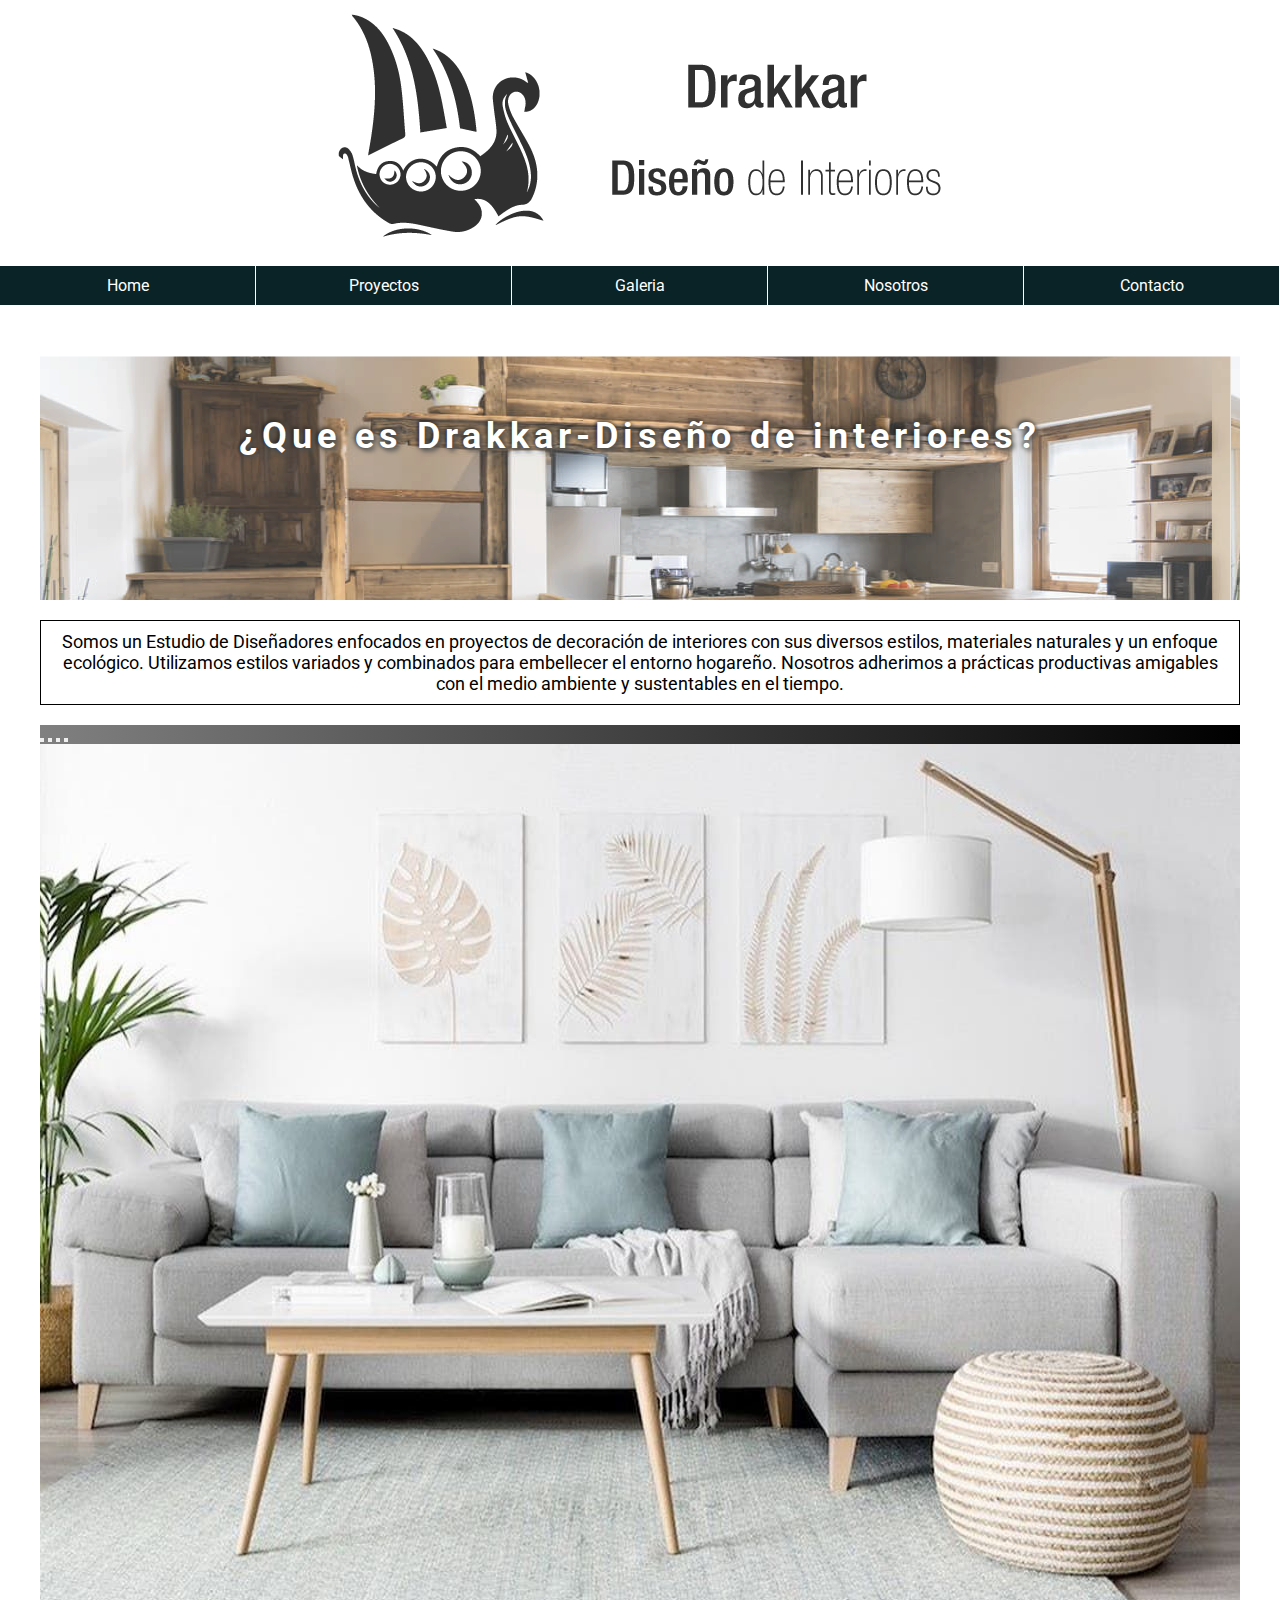
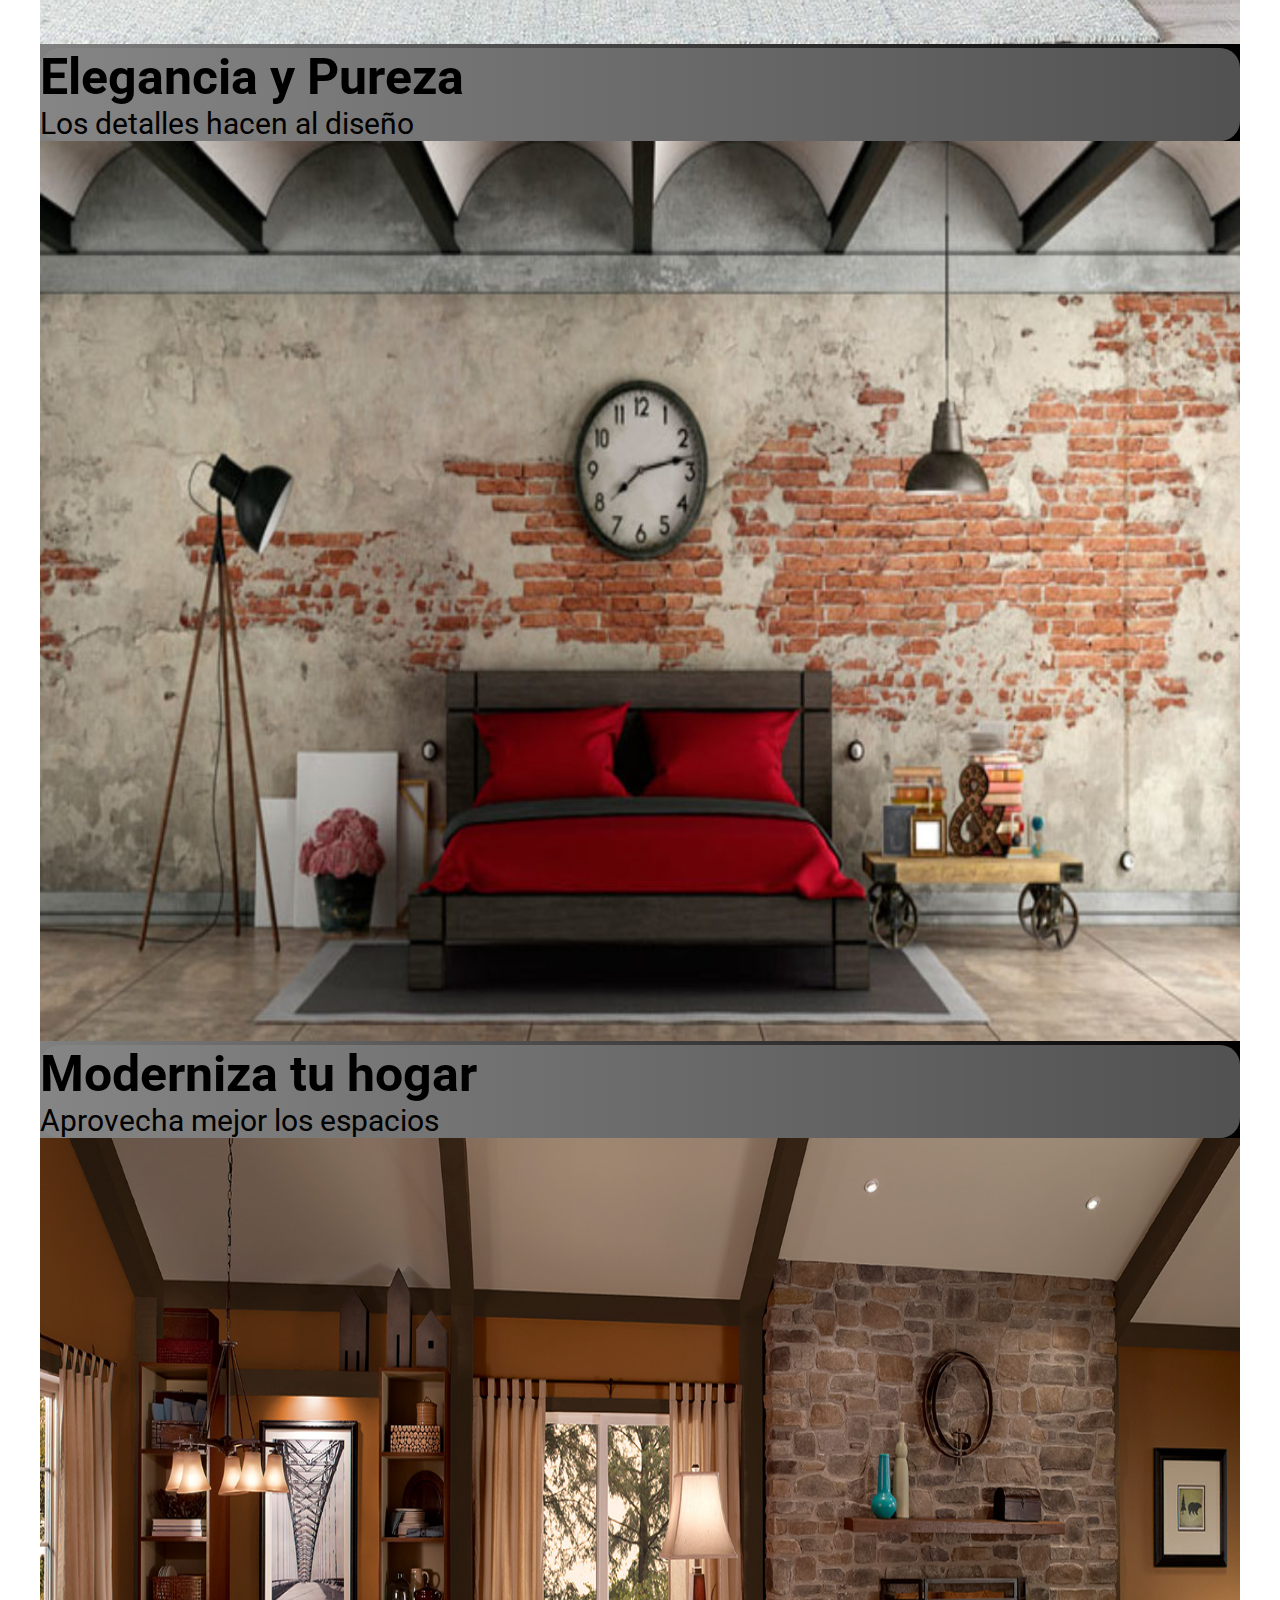
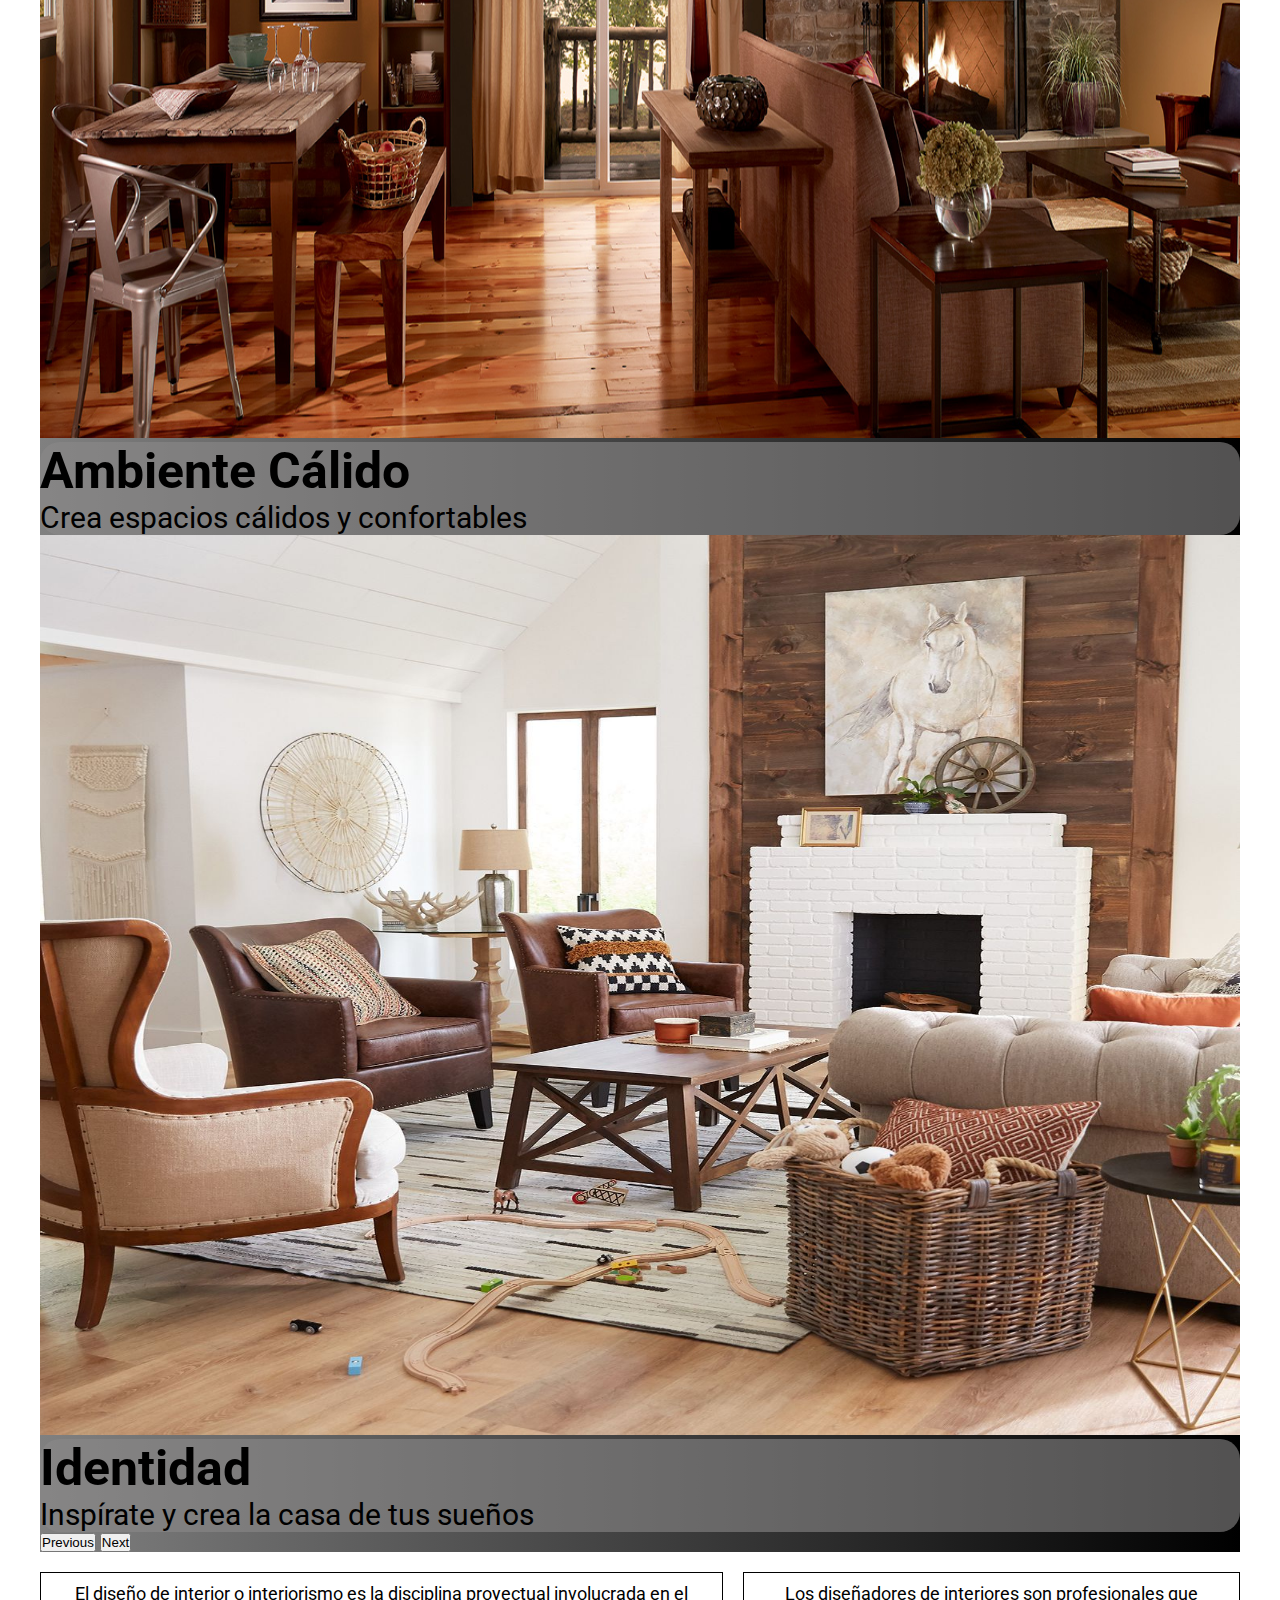
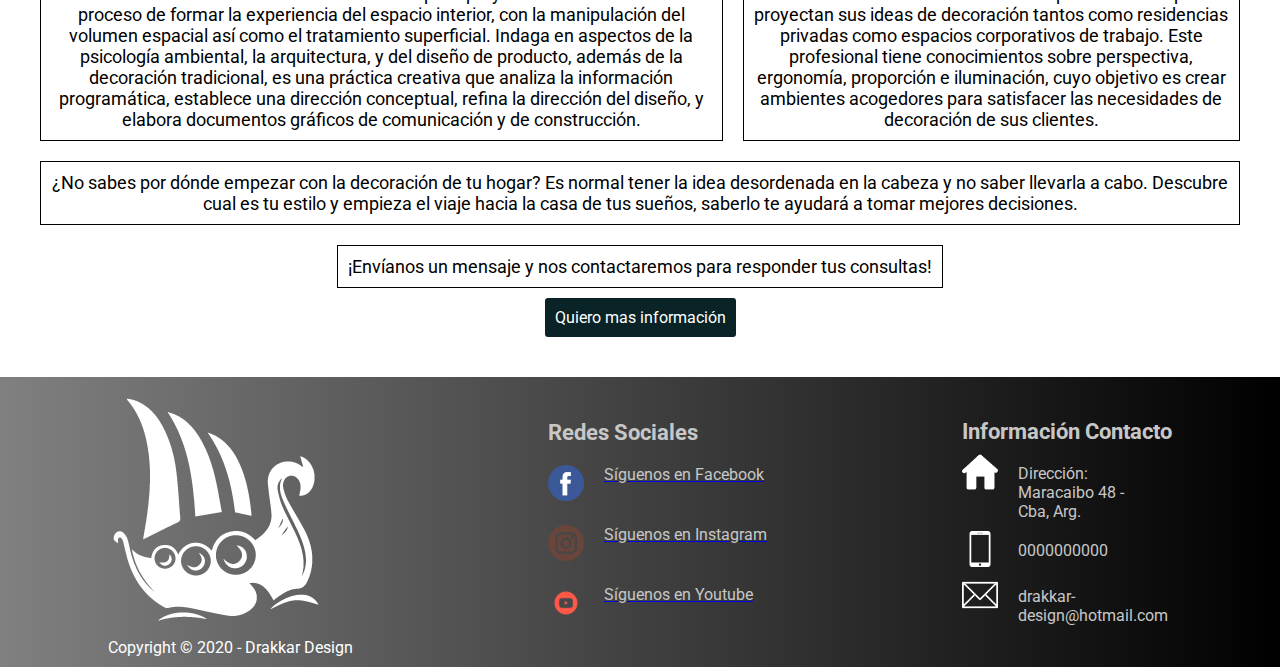
<file: index.html>
<!DOCTYPE html>

<html lang="es">

<head>
    
    <meta charset="UTF-8">
    <meta http-equiv="X-UA-Compatible" content="IE=edge">
    <meta name="viewport" content="width=device-width, initial-scale=1.0">
    <meta name="description" content="El diseño interior es el arte y la ciencia de mejorar el interior de un espacio para lograr un ambiente más saludable y estéticamente más agradable para las personas que utilizan el espacio. Vamos a hablar de estilos y tendencias en el diseño de interiores y experimentar una nueva dimensión de libertad creativa.">
    <meta name="keywords" content="Diseño de Interiores,Estilos,Moderno,Crea,Espacios,Detalles,Inspiracion,Diseño,Proyecto,Hogar">    
    <!-- Tipografia -->
    <link rel="preconnect" href="https://fonts.gstatic.com">
    <link href="https://fonts.googleapis.com/css2?family=Roboto:wght@300&display=swap" rel="stylesheet">
    <!-- Animaciones -->
    <link rel="stylesheet" href="https://cdnjs.cloudflare.com/ajax/libs/animate.css/4.1.1/animate.min.css">
    <!-- Bootstrap -->
    <link href="https://cdn.jsdelivr.net/npm/bootstrap@5.0.0-beta3/dist/css/bootstrap.min.css" rel="stylesheet" integrity="sha384-eOJMYsd53ii+scO/bJGFsiCZc+5NDVN2yr8+0RDqr0Ql0h+rP48ckxlpbzKgwra6" crossorigin="anonymous">
    <!-- Mis estilos CSS -->
    <link rel="stylesheet" href="css/estilos.css">
    
    <title>Drakkar-Diseño de Interiores</title>

</head>

<body>

    <!-- Seccion Header ------------------------------------------------->
    
    <div class="container__all">

        <header class="header">
            <div class="logo animate__animated animate__fadeInLeft">
                <a href="index.html"><img src="../img/logo.png" alt="Imagen-Logo"></a>
            </div>
        </header>

        <div class="navItems">
            <nav id="hamnav">
                <label for="hamburger">&#9776;</label> <!-- Icono de hamburguesa -->
                <input type="checkbox" id="hamburger"/>
                
                <div id="hamitems">
                    <a href="index.html">Home</a>
                    <a href="pages/proyectos.html">Proyectos</a>
                    <a href="pages/galeria.html">Galeria</a>
                    <a href="pages/nosotros.html">Nosotros</a>
                    <a href="pages/contacto.html">Contacto</a>
                </div>
            </nav>
        </div>
    
    <!-- Seccion Container ------------------------------------------------->
    
    <div class="mainContainer">
        <div class="banner">
            <h1 class="mainTitle">¿Que es Drakkar-Diseño de interiores?</h1>
        </div>
        <div>
            <p class="txt animate__animated animate__fadeInUpBig">Somos un Estudio de Diseñadores enfocados en proyectos de decoración de interiores con sus diversos estilos, materiales naturales y un enfoque ecológico. Utilizamos estilos variados y combinados para embellecer el entorno hogareño. Nosotros adherimos a prácticas productivas amigables con el medio ambiente y sustentables en el tiempo.</p>
        </div>
                
        <article>  <!-- Carrousel de imagenes -->

            <div class="carrousell"> 
                <div id="carouselExampleIndicators" class="carousel slide" data-bs-ride="carousel">
                    <div class="carousel-indicators">
                        <button type="button" data-bs-target="#carouselExampleIndicators" data-bs-slide-to="0" class="active" aria-current="true" aria-label="Slide 1"></button>
                        <button type="button" data-bs-target="#carouselExampleIndicators" data-bs-slide-to="1" aria-label="Slide 2"></button>
                        <button type="button" data-bs-target="#carouselExampleIndicators" data-bs-slide-to="2" aria-label="Slide 3"></button>
                        <button type="button" data-bs-target="#carouselExampleIndicators" data-bs-slide-to="3" aria-label="Slide 3"></button>
                    </div>
                    <div class="carousel-inner">
                        <div class="carousel-item active carouselImg">
                            <img src="../img/nord1.jpg" class="d-block w-100" alt="Imagen Carrousel">
                            <div class="carousel-caption d-none d-md-block carouselCss">
                                <h3>Elegancia y Pureza</h3>
                                <p>Los detalles hacen al diseño</p>
                            </div>
                        </div>
                        <div class="carousel-item carouselImg">
                            <img src="../img/ind2.jpg" class="d-block w-100" alt="Imagen Carrousel">
                            <div class="carousel-caption d-none d-md-block carouselCss">
                                <h3>Moderniza tu hogar</h3>
                                <p>Aprovecha mejor los espacios</p>
                            </div>
                        </div>
                        <div class="carousel-item carouselImg">
                        <img src="../img/rus1.jpg" class="d-block w-100" alt="Imagen Carrousel">
                            <div class="carousel-caption d-none d-md-block carouselCss">
                                <h3>Ambiente Cálido</h3>
                                <p>Crea espacios cálidos y confortables</p>
                            </div>
                        </div>
                        <div class="carousel-item carouselImg">
                        <img src="../img/farm2.jpg" class="d-block w-100" alt="Imagen Carrousel">
                            <div class="carousel-caption d-none d-md-block carouselCss">
                                <h3>Identidad</h3>
                                <p>Inspírate y crea la casa de tus sueños</p>
                            </div>
                        </div>
                    </div>
                    <button class="carousel-control-prev" type="button" data-bs-target="#carouselExampleIndicators" data-bs-slide="prev">
                        <span class="carousel-control-prev-icon" aria-hidden="true"></span>
                        <span class="visually-hidden">Previous</span>
                    </button>
                    <button class="carousel-control-next" type="button" data-bs-target="#carouselExampleIndicators" data-bs-slide="next">
                        <span class="carousel-control-next-icon" aria-hidden="true"></span>
                        <span class="visually-hidden">Next</span>
                    </button>
                </div>
            </div>
            
        </article>
    <div>
        <div class="introContainer">
            <div class="intro">
                <p class="txt">El diseño de interior o interiorismo es la disciplina proyectual involucrada en el proceso de formar la experiencia del espacio interior, con la manipulación del volumen espacial así como el tratamiento superficial. Indaga en aspectos de la psicología ambiental, la arquitectura, y del diseño de producto, además de la decoración tradicional, es una práctica creativa que analiza la información programática, establece una dirección conceptual, refina la dirección del diseño, y elabora documentos gráficos de comunicación y de construcción.</p>
            </div>
            <div class="intro"></div>
                <p class="txt">Los diseñadores de interiores son profesionales que proyectan sus ideas de decoración tantos como residencias privadas como espacios corporativos de trabajo. Este profesional tiene conocimientos sobre perspectiva, ergonomía, proporción e iluminación, cuyo objetivo es crear ambientes acogedores para satisfacer las necesidades de decoración de sus clientes.</p>
            </div>
        </div>
        <div class="btnInfo">
            <p class="txt animate__animated animate__fadeInUpBig">¿No sabes por dónde empezar con la decoración de tu hogar? Es normal tener la idea desordenada en la cabeza y no saber llevarla a cabo. Descubre cual es tu estilo y empieza el viaje hacia la casa de tus sueños, saberlo te ayudará a tomar mejores decisiones.</p>
            <p class="txt animate__animated animate__fadeInUpBig">¡Envíanos un mensaje y nos contactaremos para responder tus consultas!</p>
            <a href="pages/contacto.html" class="btn btnColor" animate__animated animate__fadeInUpBig>Quiero mas información</a>
        </div> 
    </div>
    
    </div>

    <!-- Seccion Footer ------------------------------------------------->
    
    <footer class="footer">
        <div class="footerContainer">
            <div class="column1">
                <a href="index.html"><img src="../img/logo2.png" alt="Imagen-Logo"></a>
                <p>Copyright © 2020 - Drakkar Design</p>
            </div>

            <div class="column2">
                <h1>Redes Sociales</h1>
                <div class="icons">
                    <a target="_blank" href="https://www.facebook.com/Drakkar-Design-111969823913902"><img src="../img/facebook.png"></a>
                    <a target="_blank" href="https://www.facebook.com/Drakkar-Design-111969823913902"><label>Síguenos en Facebook</label></a>
                </div>
                
                <div class="icons">
                    <a target="_blank" href="https://www.instagram.com/thehomewoodwork/"><img src="../img/instagram.png"></a>
                    <a target="_blank" href="https://www.instagram.com/thehomewoodwork/"><label>Síguenos en Instagram</label></a>
                </div>
                <div class="icons">
                    <a target="_blank" href="https://www.youtube.com/channel/UC20qHzhbXQ3yxD2C1oc83Ew"><img src="../img/youtube.png"></a>
                    <a target="_blank" href="https://www.youtube.com/channel/UC20qHzhbXQ3yxD2C1oc83Ew"><label>Síguenos en Youtube</label></a>
                </div>
            </div>

            <div class="column3">
                <h1>Información Contacto</h1>
                <div class="row2">
                    <img src="../img/house.png">
                    <label>Dirección: Maracaibo 48 - Cba, Arg.</label>
                </div>

                <div class="row2">
                    <img src="../img/smartphone.png">
                    <label>0000000000</label>
                </div>

                <div class="row2">
                    <img src="../img/contact.png">
                    <label>drakkar-design@hotmail.com</label>
                </div>
            </div>
        </div>

    </footer>
</div>

<script src="https://cdn.jsdelivr.net/npm/bootstrap@5.0.0-beta3/dist/js/bootstrap.bundle.min.js" integrity="sha384-JEW9xMcG8R+pH31jmWH6WWP0WintQrMb4s7ZOdauHnUtxwoG2vI5DkLtS3qm9Ekf" crossorigin="anonymous"></script> 

</body>

</html>
</file>
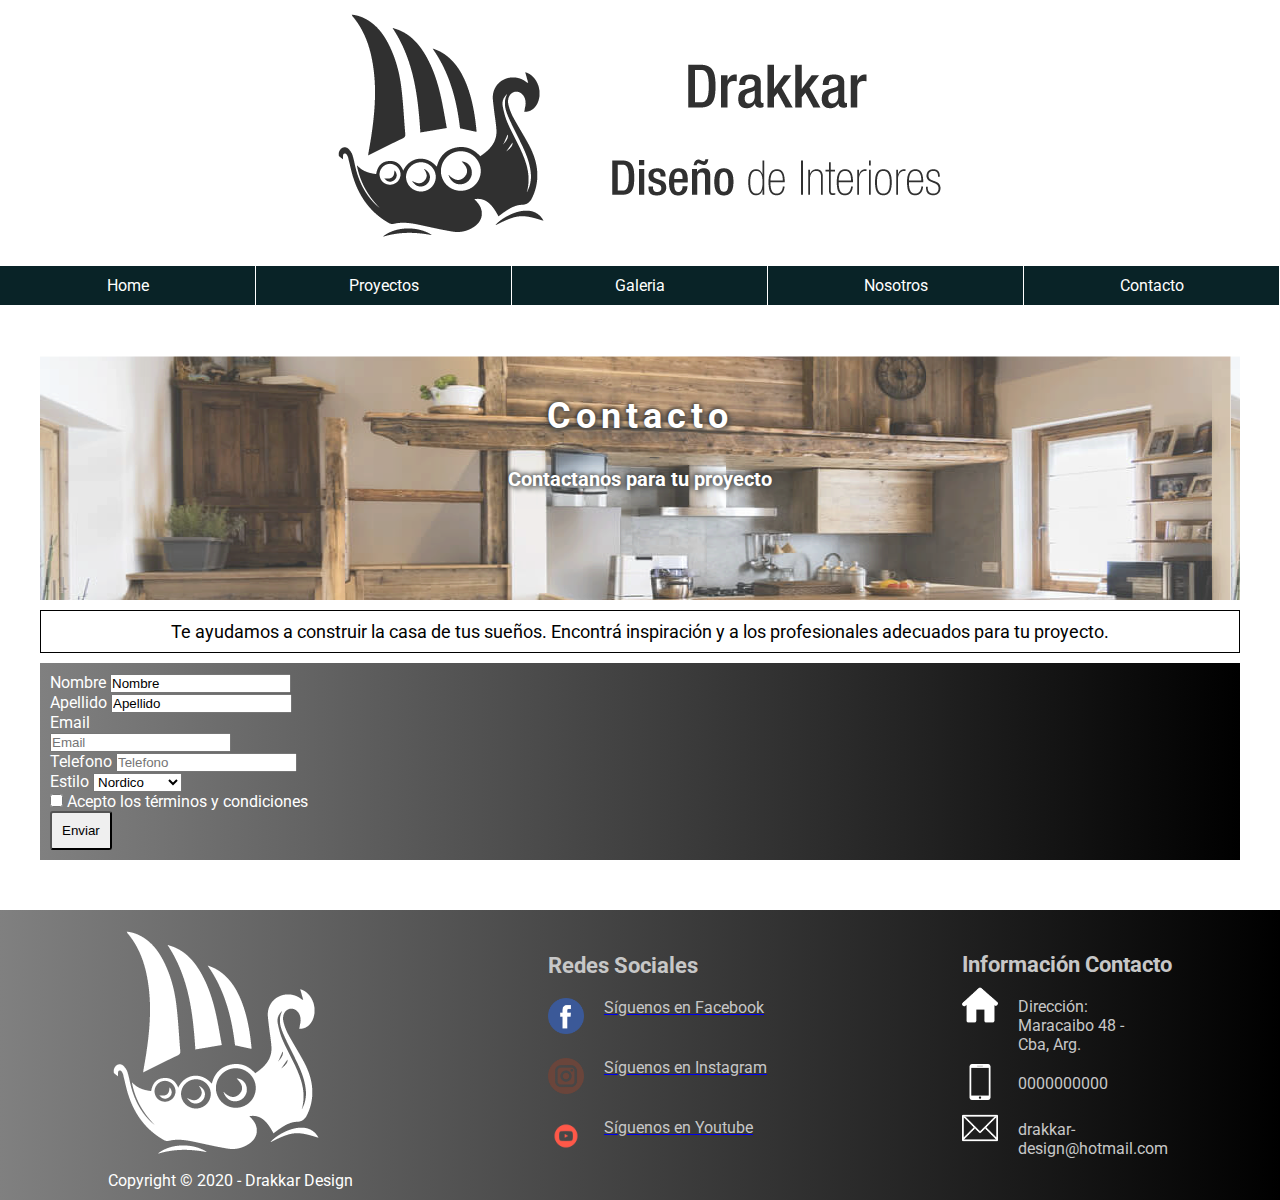
<file: pages/contacto.html>
<!DOCTYPE html>

<html lang="es">

<head>
    
    <meta charset="UTF-8">
    <meta http-equiv="X-UA-Compatible" content="IE=edge">
    <meta name="viewport" content="width=device-width, initial-scale=1.0">
    <meta name="description" content="El diseño interior es el arte y la ciencia de mejorar el interior de un espacio para lograr un ambiente más saludable y estéticamente más agradable para las personas que utilizan el espacio. Vamos a hablar de estilos y tendencias en el diseño de interiores y experimentar una nueva dimensión de libertad creativa.">
    <meta name="keywords" content="Diseño de Interiores,Estilos,Moderno,Crea,Espacios,Detalles,Inspiracion,Diseño,Proyecto,Hogar">
    <!-- Tipografia -->
    <link rel="preconnect" href="https://fonts.gstatic.com">
    <link href="https://fonts.googleapis.com/css2?family=Roboto:wght@300&display=swap" rel="stylesheet">
    <!-- Animaciones -->
    <link rel="stylesheet" href="https://cdnjs.cloudflare.com/ajax/libs/animate.css/4.1.1/animate.min.css">
    <!-- Bootstrap -->
    <link href="https://cdn.jsdelivr.net/npm/bootstrap@5.0.0-beta3/dist/css/bootstrap.min.css" rel="stylesheet" integrity="sha384-eOJMYsd53ii+scO/bJGFsiCZc+5NDVN2yr8+0RDqr0Ql0h+rP48ckxlpbzKgwra6" crossorigin="anonymous">
    <!-- Mis estilos CSS -->
    <link rel="stylesheet" href="../css/estilos.css">
    
    <title>Drakkar-Diseño de Interiores</title>

</head>

<body>

    <!-- Seccion Header ------------------------------------------------->
    
    <div class="container__all">

        <header class="header">

            <div class="logo animate__animated animate__fadeInLeft">
                <a href="index.html"><img src="../img/logo.png" alt="Imagen-Logo"></a>
            </div>

        </header>
        
        <div class="navItems">
                <nav id="hamnav">
                    <label for="hamburger">&#9776;</label>
                    <input type="checkbox" id="hamburger"/>
                    
                    <div id="hamitems">
                        <a href="../index.html">Home</a>
                        <a href="proyectos.html">Proyectos</a>
                        <a href="galeria.html">Galeria</a>
                        <a href="nosotros.html">Nosotros</a>
                        <a href="contacto.html">Contacto</a>
                    </div>
                </nav>
            </div>
        <!-- Seccion Container ------------------------------------------------->

    <div class="mainContainer">
        <section>

            <div class="banner">
                <h1 class="mainTitle2">Contacto</h1>
                <h3 class="txtTitle">Contactanos para tu proyecto</h3>
            </div>

            <div>
                <p class="txt animate__animated animate__fadeInUpBig"> Te ayudamos a construir la casa de tus sueños.
                Encontrá inspiración y a los profesionales adecuados para tu proyecto.</p>
            </div>

            <section class="formContainer">
                <article> 
                    <form>
                        <div class="form-row">
                            <div class="col-md-12 mb-3">
                                <label for="validationServer01">Nombre</label>
                                <input type="text" class="form-control" id="validationServer01" placeholder="Nombre" value="Nombre" required>
                            </div>

                            <div class="col-md-12 mb-3">
                                <label for="validationServer02">Apellido</label>
                                <input type="text" class="form-control" id="validationServer02" placeholder="Apellido" value="Apellido" required>
                            </div>

                            <div class="col-md-12 mb-3">
                            <label for="validationServerUsername">Email</label>
                                <div class="input-group">
                                    <div class="input-group-prepend"></div>
                                        <input type="text" class="form-control" id="validationServerUsername" placeholder="Email" aria-describedby="inputGroupPrepend3" required>
                                    </div>
                                </div>
                            </div>
                            <div class="form-row">
                                <div class="col-md-12 mb-3">
                                    <label for="validationServer03">Telefono</label>
                                    <input type="text" class="form-control" id="validationServer03" placeholder="Telefono" required>
                                </div>
                            </div>
                        <div> 
                        <div class="col-md-12">
                            <label for="inputStyle" class="form-label">Estilo</label>
                            <select id="inputStyle" class="form-select">
                                <option value="Estilo Nordico">Nordico</option>
                                <option value="Estilo Industrial">Industrial</option>
                                <option value="Estilo Rustico">Rustico</option>
                                <option value="Estilo Navy">Navy</option>
                                <option value="Estilo Minimalista">Minimalista</option>
                            </select>
                        </div>
                            
                        </div>
                            <div class="form-group">
                                <div class="form-check">
                                    <input class="form-check-input" type="checkbox" value="" id="invalidCheck3" required>
                                    <label class="form-check-label" for="invalidCheck3">
                                    Acepto los términos y condiciones</label>
                                </div>
                            </div>
                            <button class="btn btn-dark" type="submit">Enviar</button>
                    </form>
                </article>
            </section>

        </section>
    </div>

    <!-- Seccion Footer ------------------------------------------------->
    
    <footer class="footer">
        
        <div class="footerContainer">
            <div class="column1">
                <a href="../index.html"><img src="../img/logo2.png" alt="Imagen-Logo"></a>
                <p>Copyright © 2020 - Drakkar Design</p>
            </div>

            <div class="column2">
                <h1>Redes Sociales</h1>
                    <div class="icons">
                        <a target="_blank" href="https://www.facebook.com/Drakkar-Design-111969823913902"><img src="../img/facebook.png"></a>
                        <a target="_blank" href="https://www.facebook.com/Drakkar-Design-111969823913902"><label>Síguenos en Facebook</label></a>
                    </div>
                    
                    <div class="icons">
                        <a target="_blank" href="https://www.instagram.com/thehomewoodwork/"><img src="../img/instagram.png"></a>
                        <a target="_blank" href="https://www.instagram.com/thehomewoodwork/"><label>Síguenos en Instagram</label></a>
                    </div>
                    <div class="icons">
                        <a target="_blank" href="https://www.youtube.com/channel/UC20qHzhbXQ3yxD2C1oc83Ew"><img src="../img/youtube.png"></a>
                        <a target="_blank" href="https://www.youtube.com/channel/UC20qHzhbXQ3yxD2C1oc83Ew"><label>Síguenos en Youtube</label></a>
                    </div>
            </div>

            <div class="column3">
                <h1>Información Contacto</h1>
                <div class="row2">
                    <img src="../img/house.png">
                    <label>Dirección: Maracaibo 48 - Cba, Arg.</label>
                </div>

                <div class="row2">
                    <img src="../img/smartphone.png">
                    <label>0000000000</label>
                </div>

                <div class="row2">
                    <img src="../img/contact.png">
                    <label>drakkar-design@hotmail.com</label>
                </div>
            </div>
        </div>

    </footer>
</div>

<script src="https://cdn.jsdelivr.net/npm/bootstrap@5.0.0-beta3/dist/js/bootstrap.bundle.min.js" integrity="sha384-JEW9xMcG8R+pH31jmWH6WWP0WintQrMb4s7ZOdauHnUtxwoG2vI5DkLtS3qm9Ekf" crossorigin="anonymous"></script> 

</body>

</html>
</file>
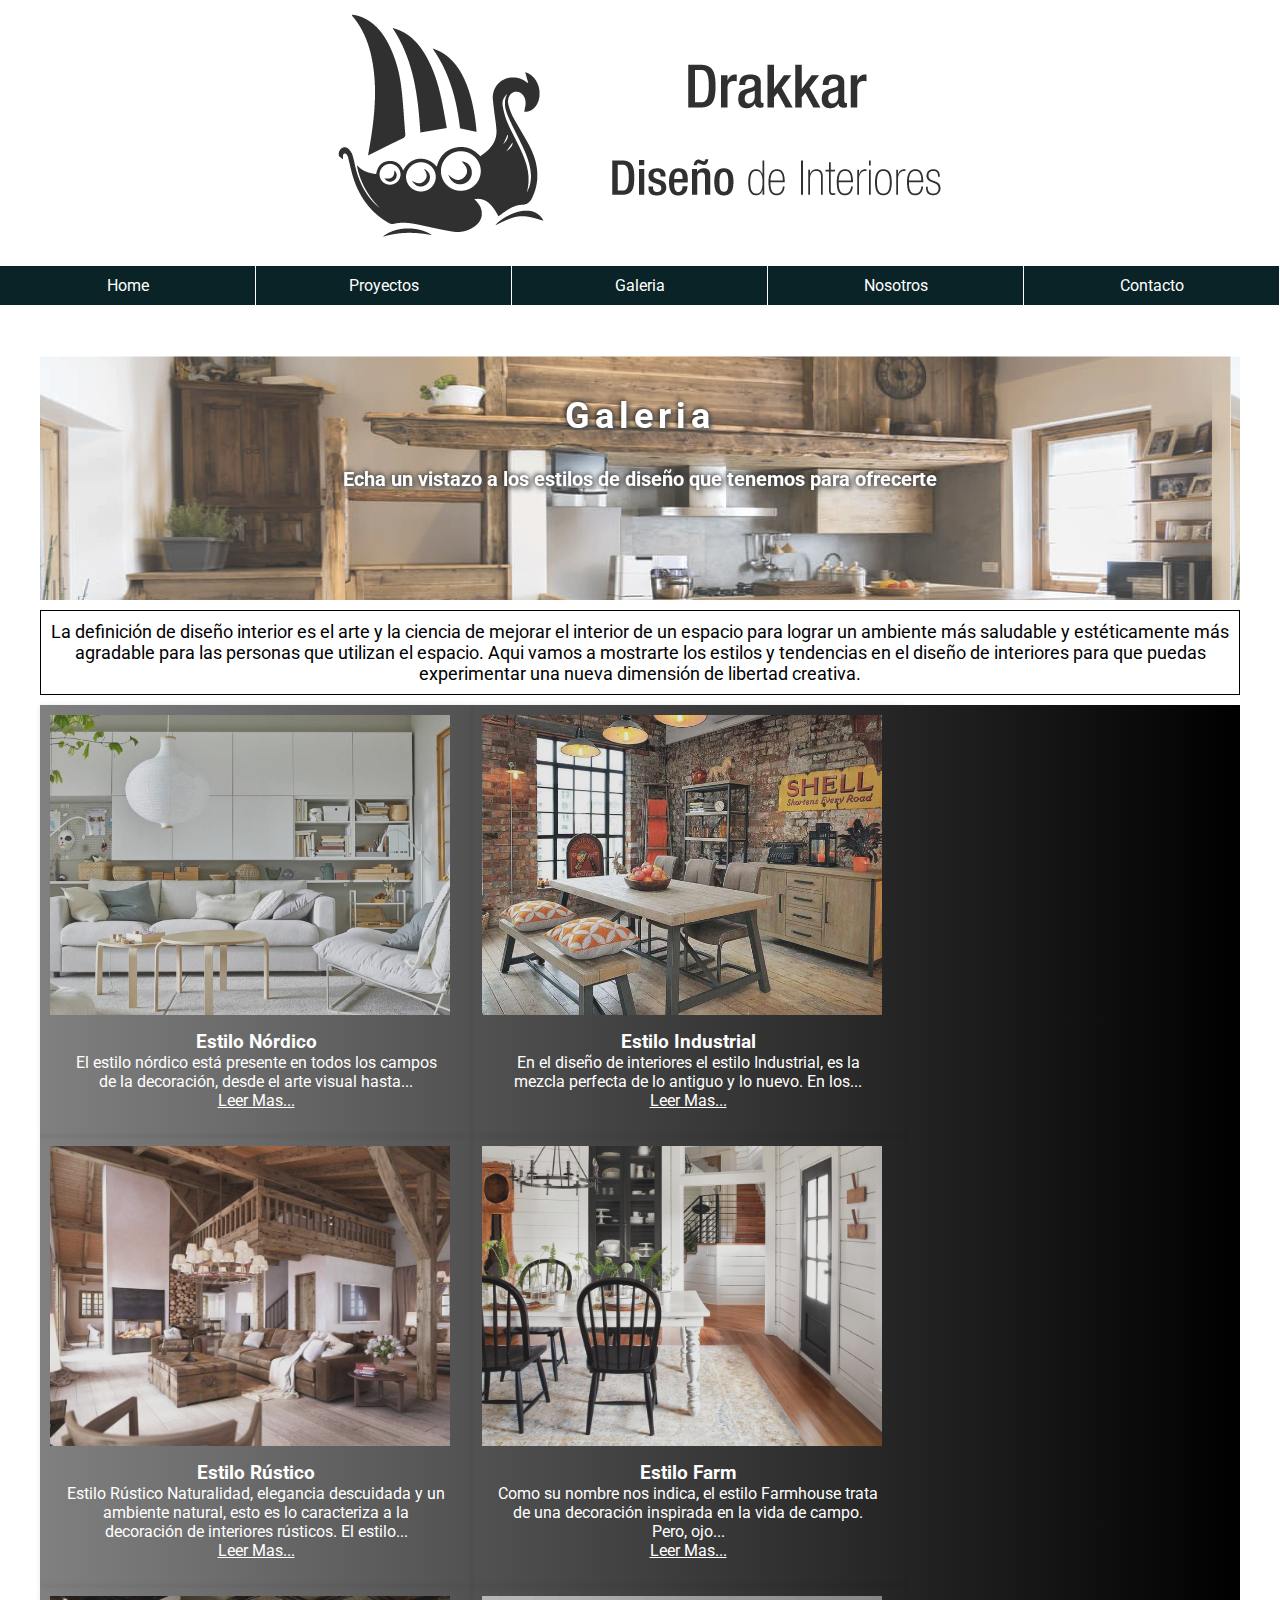
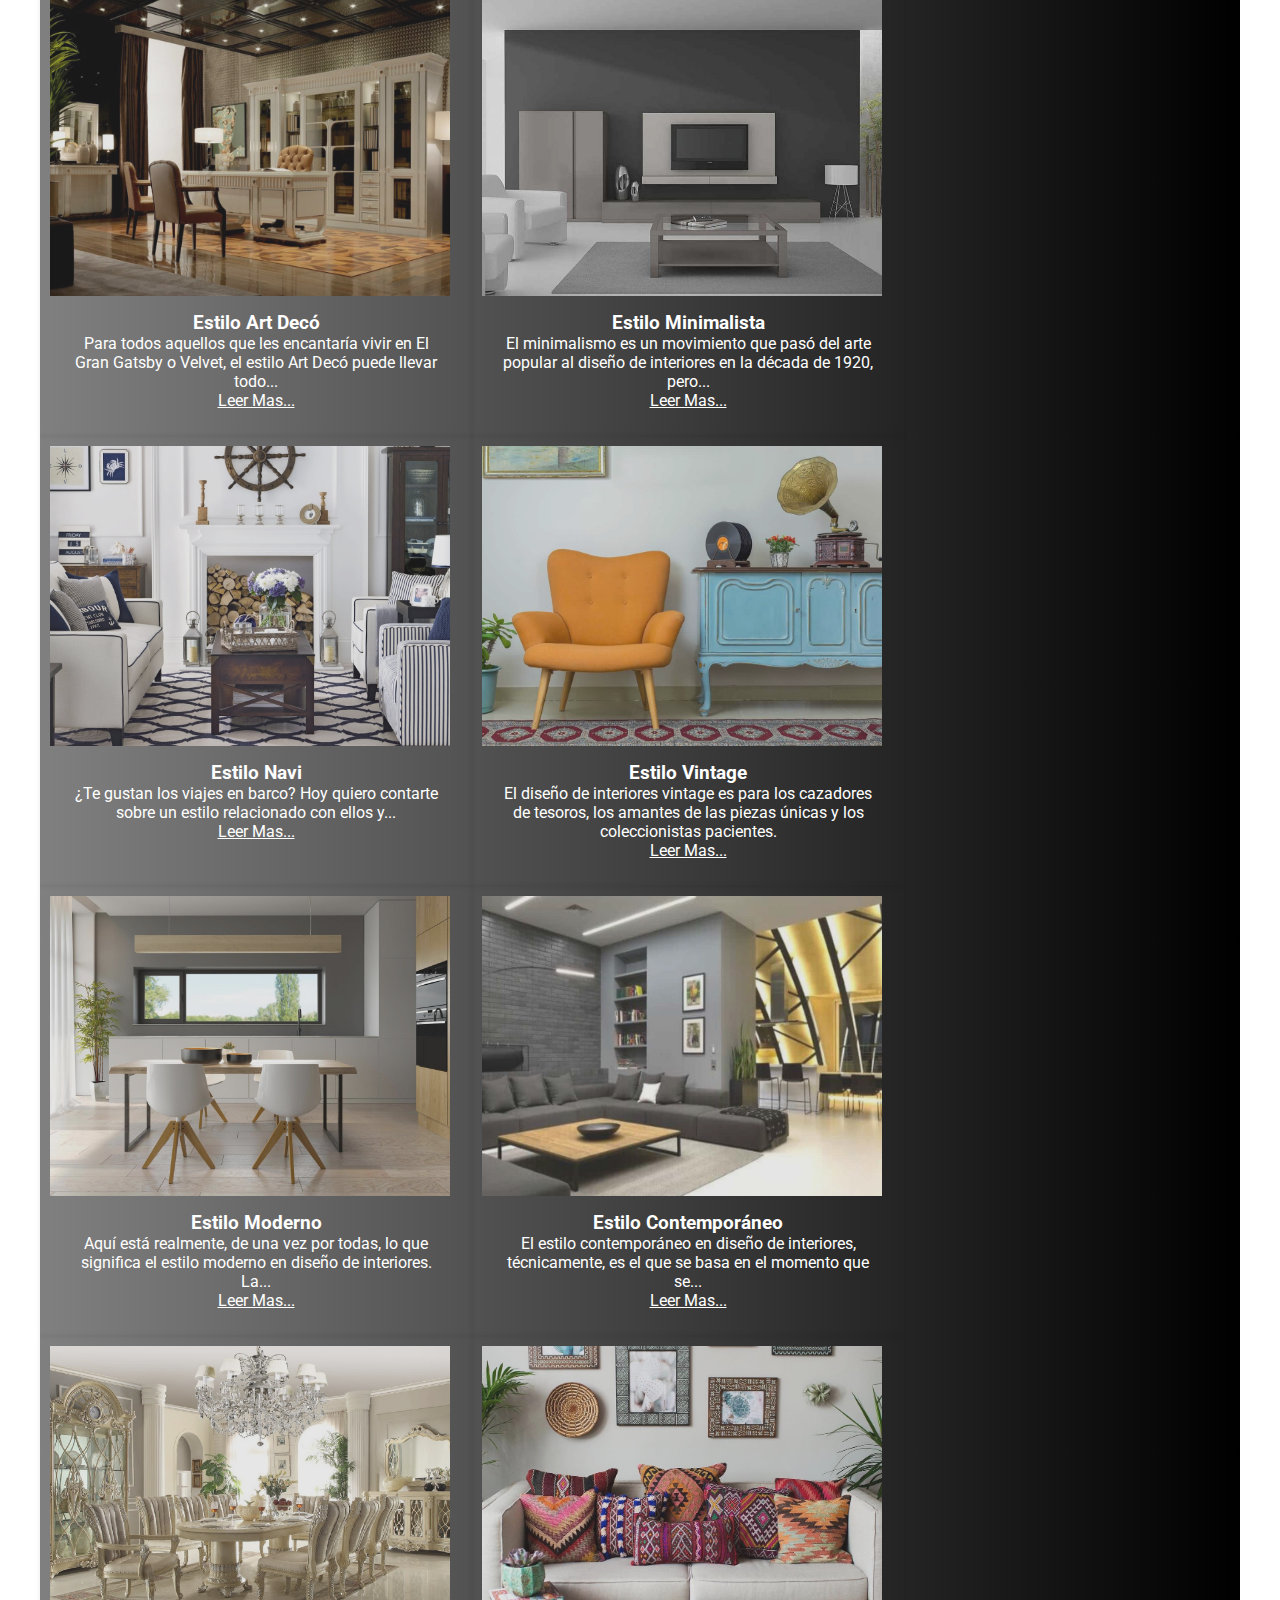
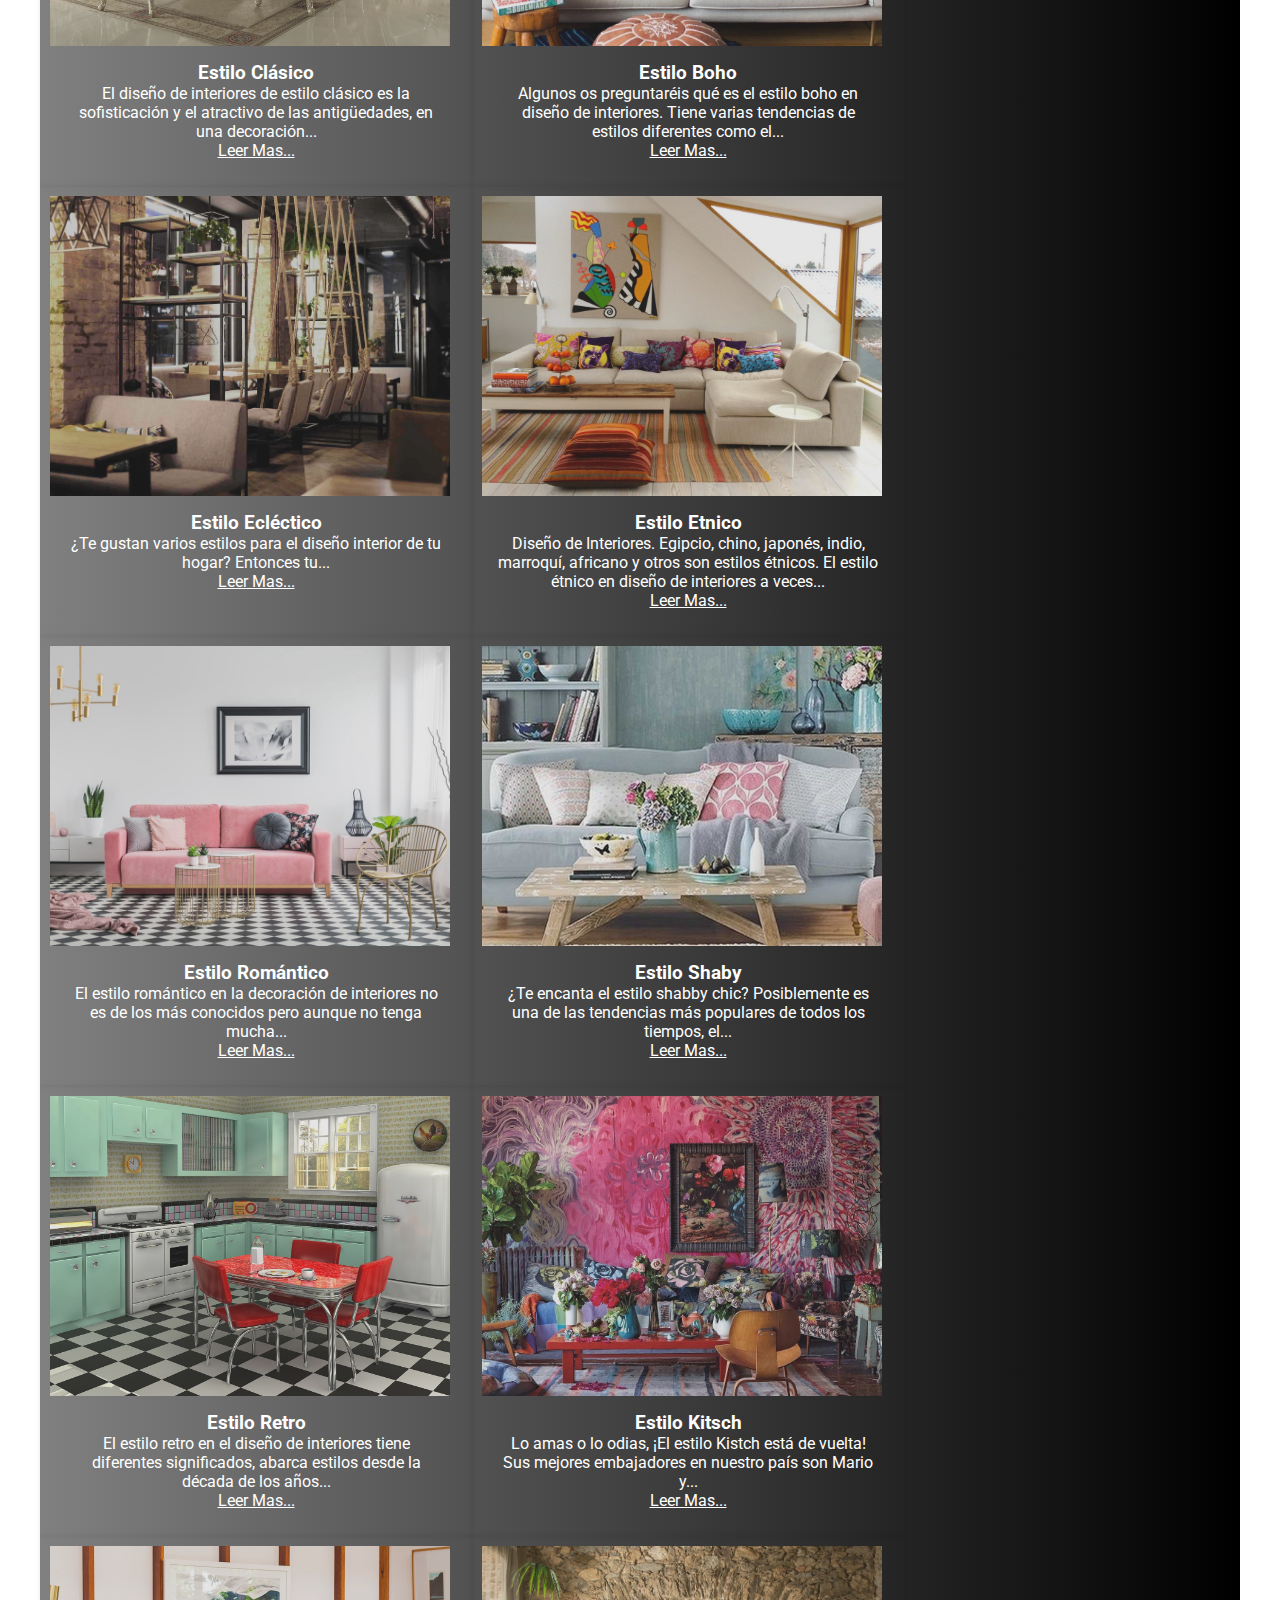
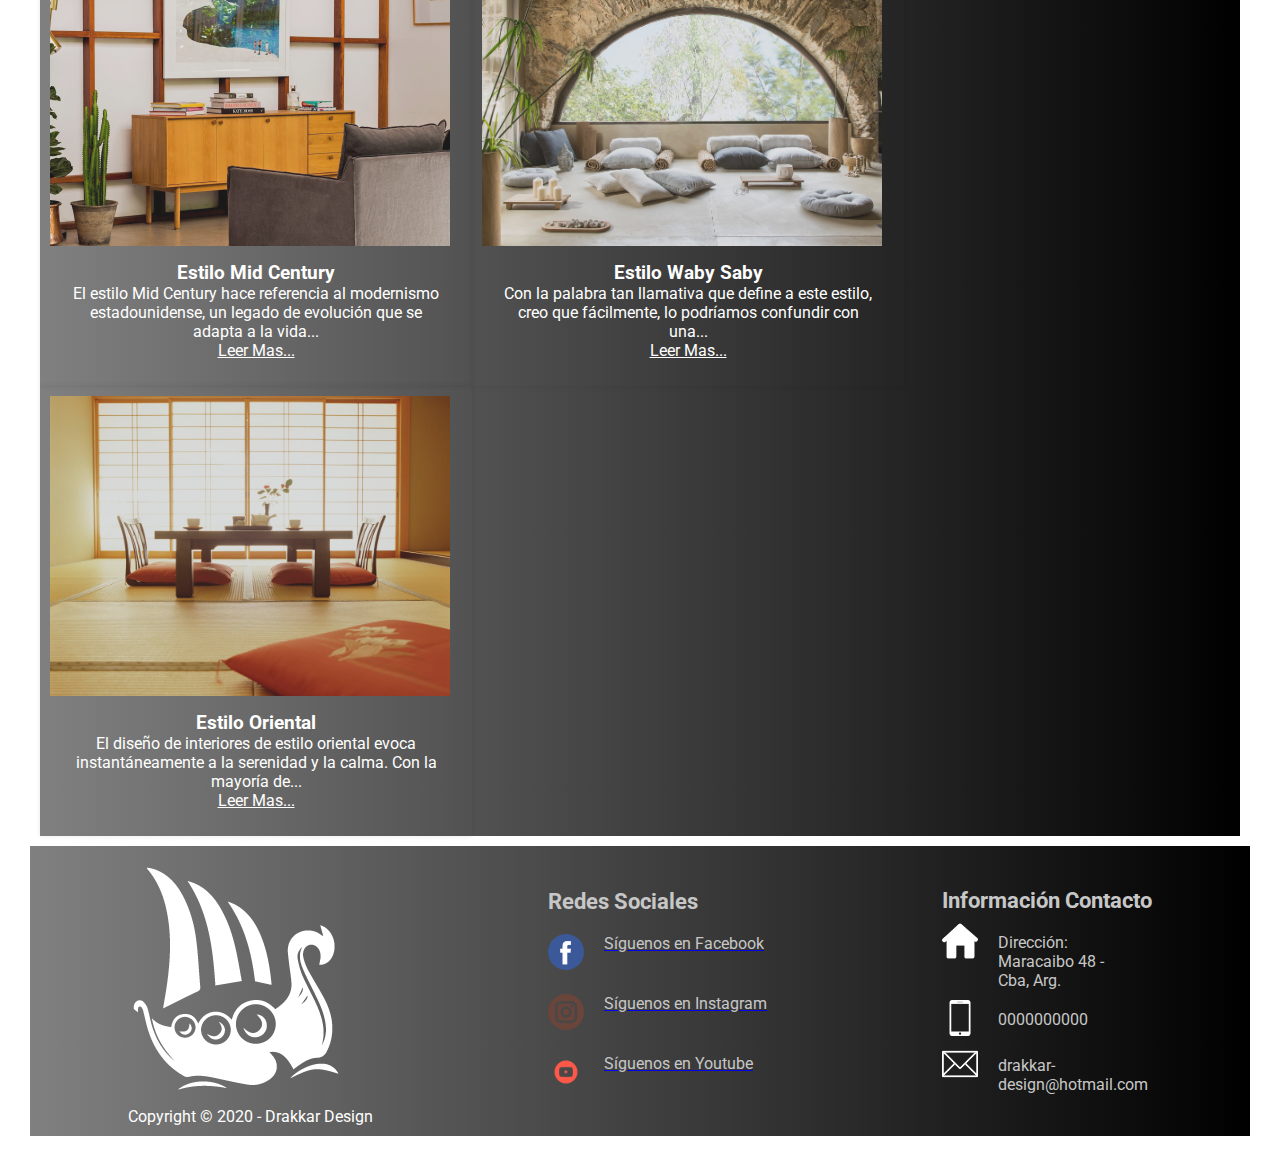
<file: pages/galeria.html>
<!DOCTYPE html>

<html lang="es">

<head>
    
    <meta charset="UTF-8">
    <meta http-equiv="X-UA-Compatible" content="IE=edge">
    <meta name="viewport" content="width=device-width, initial-scale=1.0">
    <meta name="description" content="El diseño interior es el arte y la ciencia de mejorar el interior de un espacio para lograr un ambiente más saludable y estéticamente más agradable para las personas que utilizan el espacio. Vamos a hablar de estilos y tendencias en el diseño de interiores y experimentar una nueva dimensión de libertad creativa.">
    <meta name="keywords" content="Diseño de Interiores,Estilos,Moderno,Crea,Espacios,Detalles,Inspiracion,Diseño,Proyecto,Hogar">
    <!-- Tipografia -->
    <link rel="preconnect" href="https://fonts.gstatic.com">
    <link href="https://fonts.googleapis.com/css2?family=Roboto:wght@300&display=swap" rel="stylesheet">
    <!-- Animaciones -->
    <link rel="stylesheet" href="https://cdnjs.cloudflare.com/ajax/libs/animate.css/4.1.1/animate.min.css">
    <!-- Bootstrap -->
    <link href="https://cdn.jsdelivr.net/npm/bootstrap@5.0.0-beta3/dist/css/bootstrap.min.css" rel="stylesheet" integrity="sha384-eOJMYsd53ii+scO/bJGFsiCZc+5NDVN2yr8+0RDqr0Ql0h+rP48ckxlpbzKgwra6" crossorigin="anonymous">
    <!-- Mis estilos CSS -->
    <link rel="stylesheet" href="../css/estilos.css">
    
    <title>Drakkar-Diseño de Interiores</title>

</head>

<body>

    <!-- Seccion Header ------------------------------------------------->
    
    <div class="container__all">

        <header class="header">

            <div class="logo animate__animated animate__fadeInLeft">
                <a href="index.html"><img src="../img/logo.png" alt="Imagen-Logo"></a>
            </div>

        </header>
        
        <div class="navItems">
                <nav id="hamnav">
                    <label for="hamburger">&#9776;</label> <!-- Icono de hamburguesa -->
                    <input type="checkbox" id="hamburger"/>
                    
                    <div id="hamitems">
                        <a href="../index.html">Home</a>
                        <a href="proyectos.html">Proyectos</a>
                        <a href="galeria.html">Galeria</a>
                        <a href="nosotros.html">Nosotros</a>
                        <a href="contacto.html">Contacto</a>
                    </div>
                </nav>
            </div>
        
        <!-- Seccion Container ------------------------------------------------->
        
        <div class="mainContainer">
            <section>

                <div class="banner">
                    <h1 class="mainTitle2">Galeria</h1>
                    <h3 class="txtTitle">Echa un vistazo a los estilos de diseño que tenemos para ofrecerte</h3>
                </div>
                <div>
                    <p class="txt animate__animated animate__fadeInUpBig">La definición de diseño interior es el arte y la ciencia de mejorar el interior de un espacio para lograr un ambiente más saludable y estéticamente más agradable para las personas que utilizan el espacio. Aqui vamos a mostrarte los estilos y tendencias en el diseño de interiores para que puedas experimentar una nueva dimensión de libertad creativa.</p>
                </div>
                
                <div class="galContainer">
                    <div class="item">
                        <img src="../img/nordico.jpg" alt="Estilo Nordico" class="item-img">
                        <div class="item-text">
                            <h3>Estilo Nórdico</h3>
                            <p> El estilo nórdico está presente en todos los campos de la decoración, desde el arte visual hasta...</p>
                            <a href="#">Leer Mas...</a>
                        </div>
                    </div>
                    <div class="item">
                        <img src="../img/industrial.jpg" alt="Estilo Industrial" class="item-img">
                        <div class="item-text">
                            <h3>Estilo Industrial</h3>
                            <p>En el diseño de interiores el estilo Industrial, es la mezcla perfecta de lo antiguo y lo nuevo. En los...</p>
                            <a href="#">Leer Mas...</a>
                        </div>
                    </div>
                    <div class="item">
                        <img src="../img/rustico.jpg" alt="Estilo Rustico" class="item-img">
                        <div class="item-text">
                            <h3>Estilo Rústico</h3>
                            <p>Estilo Rústico Naturalidad, elegancia descuidada y un ambiente natural, esto es lo caracteriza a la decoración de interiores rústicos. El estilo...</p>
                            <a href="#">Leer Mas...</a>
                        </div>
                    </div>
                    <div class="item">
                        <img src="../img/farm.jpg" alt="Estilo Farm" class="item-img">
                        <div class="item-text">
                            <h3>Estilo Farm</h3>
                            <p>Como su nombre nos indica, el estilo Farmhouse trata de una decoración inspirada en la vida de campo. Pero, ojo...</p>
                            <a href="#">Leer Mas...</a>
                        </div>
                    </div>
                    <div class="item">
                        <img src="../img/artdeco.jpg" alt="Estilo ArtDeco" class="item-img">
                        <div class="item-text">
                            <h3>Estilo Art Decó</h3>
                            <p>Para todos aquellos que les encantaría vivir en El Gran Gatsby o Velvet, el estilo Art Decó puede llevar todo...</p>
                            <a href="#">Leer Mas...</a>
                        </div>
                    </div>
                    <div class="item">
                        <img src="../img/minimalista.jpg" alt="Estilo Minimalista" class="item-img">
                        <div class="item-text">
                            <h3>Estilo Minimalista</h3>
                            <p>El minimalismo es un movimiento que pasó del arte popular al diseño de interiores en la década de 1920, pero...</p>
                            <a href="#">Leer Mas...</a>
                        </div>
                    </div>
                    <div class="item">
                        <img src="../img/navi.jpg" alt="Estilo Navi" class="item-img">
                        <div class="item-text">
                            <h3>Estilo Navi</h3>
                            <p>¿Te gustan los viajes en barco? Hoy quiero contarte sobre un estilo relacionado con ellos y...</p>
                            <a href="#">Leer Mas...</a>
                        </div>
                    </div>
                    <div class="item">
                        <img src="../img/vintage.jpg" alt="Estilo Vintage" class="item-img">
                        <div class="item-text">
                            <h3>Estilo Vintage</h3>
                            <p>El diseño de interiores vintage es para los cazadores de tesoros, los amantes de las piezas únicas y los coleccionistas pacientes.</p>
                            <a href="#">Leer Mas...</a>
                        </div>
                    </div>
                    <div class="item">
                        <img src="../img/moderno.jpg" alt="Estilo Moderno" class="item-img">
                        <div class="item-text">
                            <h3>Estilo Moderno</h3>
                            <p>Aquí está realmente, de una vez por todas, lo que significa el estilo moderno en diseño de interiores. La...</p>
                            <a href="#">Leer Mas...</a>
                        </div>
                    </div>
                    <div class="item">
                        <img src="../img/contemporaneo4.jpg" alt="Estilo Contemporaneo" class="item-img">
                        <div class="item-text">
                            <h3>Estilo Contemporáneo</h3>
                            <p>El estilo contemporáneo en diseño de interiores, técnicamente, es el que se basa en el momento que se...</p>
                            <a href="#">Leer Mas...</a>
                        </div>
                    </div>
                    <div class="item">
                        <img src="../img/clasico.jpg" alt="Estilo Clasico" class="item-img">
                        <div class="item-text">
                            <h3>Estilo Clásico</h3>
                            <p>El diseño de interiores de estilo clásico es la sofisticación y el atractivo de las antigüedades, en una decoración...</p>
                            <a href="#">Leer Mas...</a>
                        </div>
                    </div>
                    <div class="item">
                        <img src="../img/boho.jpg" alt="Estilo Boho" class="item-img">
                        <div class="item-text">
                            <h3>Estilo Boho</h3>
                            <p>Algunos os preguntaréis qué es el estilo boho en diseño de interiores. Tiene varias tendencias de estilos diferentes como el...</p>
                            <a href="#">Leer Mas...</a>
                        </div>
                    </div>
                    <div class="item">
                        <img src="../img/eclectico.jpg" alt="Estilo Eclectico" class="item-img">
                        <div class="item-text">
                            <h3>Estilo Ecléctico</h3>
                            <p>¿Te gustan varios estilos para el diseño interior de tu hogar? Entonces tu...</p>
                            <a href="#">Leer Mas...</a>
                        </div>
                    </div>
                    <div class="item">
                        <img src="../img/etnico.jpg" alt="Estilo Etnico" class="item-img">
                        <div class="item-text">
                            <h3>Estilo Etnico</h3>
                            <p>Diseño de Interiores. Egipcio, chino, japonés, indio, marroquí, africano y otros son estilos étnicos. El estilo étnico en diseño de interiores a veces...</p>
                            <a href="#">Leer Mas...</a>
                        </div>
                    </div>
                    <div class="item">
                        <img src="../img/romantico.jpg" alt="Estilo Romantico" class="item-img">
                        <div class="item-text">
                            <h3>Estilo Romántico</h3>
                            <p>El estilo romántico en la decoración de interiores no es de los más conocidos pero aunque no tenga mucha...</p>
                            <a href="#">Leer Mas...</a>
                        </div>
                    </div>
                    <div class="item">
                        <img src="../img/shaby Chic.jpg" alt="Estilo Shaby" class="item-img">
                        <div class="item-text">
                            <h3>Estilo Shaby</h3>
                            <p>¿Te encanta el estilo shabby chic? Posiblemente es una de las tendencias más populares de todos los tiempos, el...</p>
                            <a href="#">Leer Mas...</a>
                        </div>
                    </div>
                    <div class="item">
                        <img src="../img/retro.jpg" alt="Estilo Retro" class="item-img">
                        <div class="item-text">
                            <h3>Estilo Retro</h3>
                            <p>El estilo retro en el diseño de interiores tiene diferentes significados, abarca estilos desde la década de los años...</p>
                            <a href="#">Leer Mas...</a>
                        </div>
                    </div>
                    <div class="item">
                        <img src="../img/kitsch.jpg" alt="Estilo Kitsch" class="item-img">
                        <div class="item-text">
                            <h3>Estilo Kitsch</h3>
                            <p>Lo amas o lo odias, ¡El estilo Kistch está de vuelta! Sus mejores embajadores en nuestro país son Mario y...</p>
                            <a href="#">Leer Mas...</a>
                        </div>
                    </div>
                    <div class="item">
                        <img src="../img/midcentury.jpg" alt="Estilo Mid Century" class="item-img">
                        <div class="item-text">
                            <h3>Estilo Mid Century</h3>
                            <p> El estilo Mid Century hace referencia al modernismo estadounidense, un legado de evolución que se adapta a la vida...</p>
                            <a href="#">Leer Mas...</a>
                        </div>
                    </div>
                    <div class="item">
                        <img src="../img/wabisabi.jpg" alt="Estilo WabySabi" class="item-img">
                        <div class="item-text">
                            <h3>Estilo Waby Saby</h3>
                            <p> Con la palabra tan llamativa que define a este estilo, creo que fácilmente, lo podríamos confundir con una...</p>
                            <a href="#">Leer Mas...</a>
                        </div>
                    </div>
                    <div class="item">
                        <img src="../img/oriental.jpg" alt="Estilo Oriental" class="item-img">
                        <div class="item-text">
                            <h3>Estilo Oriental</h3>
                            <p>El diseño de interiores de estilo oriental evoca instantáneamente a la serenidad y la calma. Con la mayoría de...</p>
                            <a href="#">Leer Mas...</a>
                        </div>
                    </div>
                </div>
                
    <!-- Seccion Footer ------------------------------------------------->
    
    <footer class="footer">
        
        <div class="footerContainer">
            <div class="column1">
                <a href="../index.html"><img src="../img/logo2.png" alt="Imagen-Logo"></a>
                <p>Copyright © 2020 - Drakkar Design</p>
            </div>

            <div class="column2">
                <h1>Redes Sociales</h1>
                <div class="icons">
                    <a target="_blank" href="https://www.facebook.com/Drakkar-Design-111969823913902"><img src="../img/facebook.png"></a>
                    <a target="_blank" href="https://www.facebook.com/Drakkar-Design-111969823913902"><label>Síguenos en Facebook</label></a>
                </div>
                
                <div class="icons">
                    <a target="_blank" href="https://www.instagram.com/thehomewoodwork/"><img src="../img/instagram.png"></a>
                    <a target="_blank" href="https://www.instagram.com/thehomewoodwork/"><label>Síguenos en Instagram</label></a>
                </div>
                <div class="icons">
                    <a target="_blank" href="https://www.youtube.com/channel/UC20qHzhbXQ3yxD2C1oc83Ew"><img src="../img/youtube.png"></a>
                    <a target="_blank" href="https://www.youtube.com/channel/UC20qHzhbXQ3yxD2C1oc83Ew"><label>Síguenos en Youtube</label></a>
                </div>
            </div>

            <div class="column3">
                <h1>Información Contacto</h1>
                <div class="row2">
                    <img src="../img/house.png">
                    <label>Dirección: Maracaibo 48 - Cba, Arg.</label>
                </div>

                <div class="row2">
                    <img src="../img/smartphone.png">
                    <label>0000000000</label>
                </div>

                <div class="row2">
                    <img src="../img/contact.png">
                    <label>drakkar-design@hotmail.com</label>
                </div>
            </div>
        </div>

    </footer>
</div>
</body>
<script src="https://cdn.jsdelivr.net/npm/bootstrap@5.0.0-beta3/dist/js/bootstrap.bundle.min.js" integrity="sha384-JEW9xMcG8R+pH31jmWH6WWP0WintQrMb4s7ZOdauHnUtxwoG2vI5DkLtS3qm9Ekf" crossorigin="anonymous"></script> 


</html>
</file>
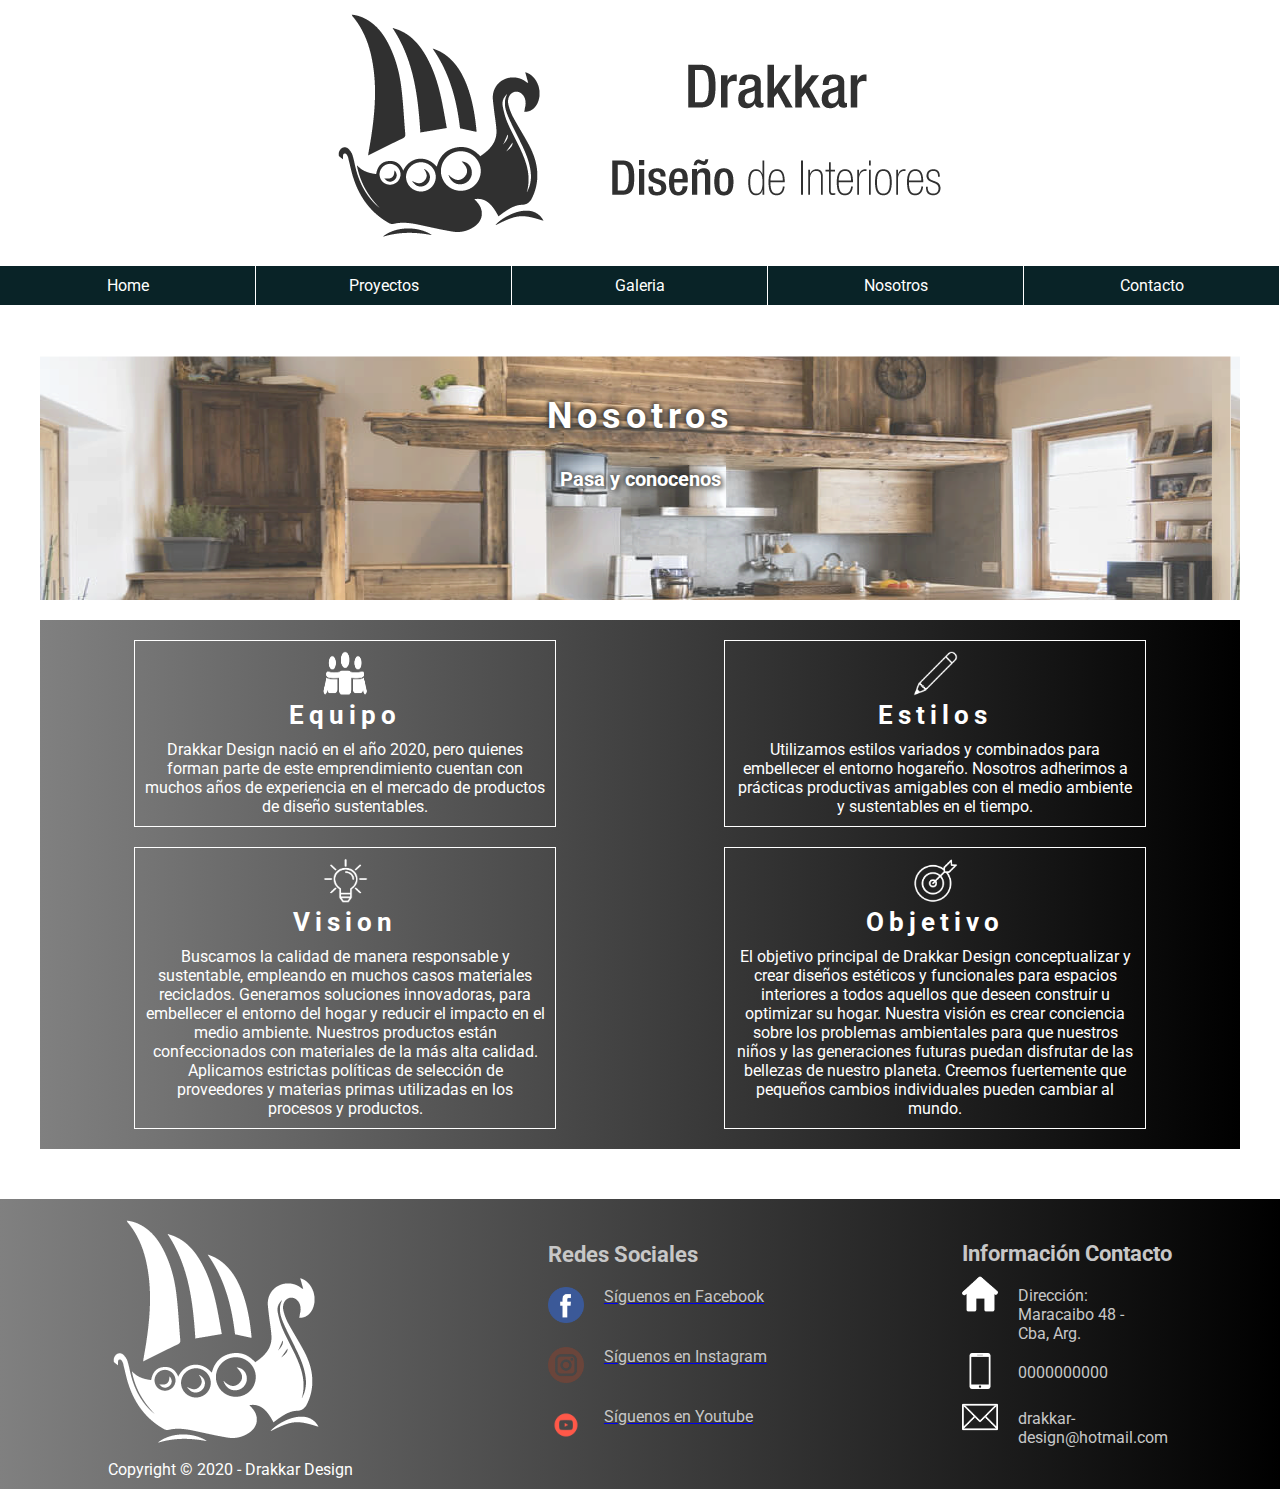
<file: pages/nosotros.html>
<!DOCTYPE html>

<html lang="es">

<head>
    
    <meta charset="UTF-8">
    <meta http-equiv="X-UA-Compatible" content="IE=edge">
    <meta name="viewport" content="width=device-width, initial-scale=1.0">
    <meta name="description" content="El diseño interior es el arte y la ciencia de mejorar el interior de un espacio para lograr un ambiente más saludable y estéticamente más agradable para las personas que utilizan el espacio. Vamos a hablar de estilos y tendencias en el diseño de interiores y experimentar una nueva dimensión de libertad creativa.">
    <meta name="keywords" content="Diseño de Interiores,Estilos,Moderno,Crea,Espacios,Detalles,Inspiracion,Diseño,Proyecto,Hogar">
    <!-- Tipografia -->
    <link rel="preconnect" href="https://fonts.gstatic.com">
    <link href="https://fonts.googleapis.com/css2?family=Roboto:wght@300&display=swap" rel="stylesheet">
    <!-- Animaciones -->
    <link rel="stylesheet" href="https://cdnjs.cloudflare.com/ajax/libs/animate.css/4.1.1/animate.min.css">
    <!-- Bootstrap -->
    <link href="https://cdn.jsdelivr.net/npm/bootstrap@5.0.0-beta3/dist/css/bootstrap.min.css" rel="stylesheet" integrity="sha384-eOJMYsd53ii+scO/bJGFsiCZc+5NDVN2yr8+0RDqr0Ql0h+rP48ckxlpbzKgwra6" crossorigin="anonymous">
    <!-- Mis estilos CSS -->
    <link rel="stylesheet" href="../css/estilos.css">
    
    <title>Drakkar-Diseño de Interiores</title>

</head>

<body>

    <!-- Seccion Header ------------------------------------------------->
    
    <div class="container__all">

        <header class="header">

            <div class="logo animate__animated animate__fadeInLeft">
                <a href="index.html"><img src="../img/logo.png" alt="Imagen-Logo"></a>
            </div>

        </header>
        
        <div class="navItems">
                <nav id="hamnav">
                    <label for="hamburger">&#9776;</label> <!-- Icono de hamburguesa -->
                    <input type="checkbox" id="hamburger"/>
                    
                    <div id="hamitems">
                        <a href="../index.html">Home</a>
                        <a href="proyectos.html">Proyectos</a>
                        <a href="galeria.html">Galeria</a>
                        <a href="nosotros.html">Nosotros</a>
                        <a href="contacto.html">Contacto</a>
                    </div>
                </nav>
            </div>

        <!-- Seccion Container ------------------------------------------------->
        
    <div class="mainContainer">
        <section>
            <div class="banner">
                <h1 class="mainTitle2">Nosotros</h1>
                <h3 class="txtTitle">Pasa y conocenos</h3>
            </div>
        </section>

        <section class="usContainer">
            <div class="boxContainer">
                <div class="box animate__animated animate__fadeInLeftBig" >
                    <img class="iconsUs" src="../img/team.png" alt="Equipo">
                    <h1 class="mainTitle3">Equipo</h1>
                    <p class="txtTitle2">Drakkar Design nació en el año 2020, pero quienes forman parte de este emprendimiento cuentan con muchos años de experiencia en el mercado de productos de diseño sustentables.</p>
                </div>

                <div class="box animate__animated animate__fadeInRightBig">
                    <img class="iconsUs" src="../img/pencil.png" alt="Equipo">
                    <h1 class="mainTitle3">Estilos</h1>
                    <p class="txtTitle2">Utilizamos estilos variados y combinados para embellecer el entorno hogareño. Nosotros adherimos a prácticas productivas amigables con el medio ambiente y sustentables en el tiempo.</p>
                </div>

                <div class="box animate__animated animate__fadeInLeftBig">
                    <img class="iconsUs" src="../img/vision.png" alt="Vision">
                    <h1 class="mainTitle3">Vision</h1>
                    <p class="txtTitle2">Buscamos la calidad de manera responsable y sustentable, empleando en muchos casos materiales reciclados. Generamos soluciones innovadoras, para embellecer el entorno del hogar y reducir el impacto en el medio ambiente. Nuestros productos están confeccionados con materiales de la más alta calidad. Aplicamos estrictas políticas de selección de proveedores y materias primas utilizadas en los procesos y productos.</p>
                </div>

                <div class="box animate__animated animate__fadeInRightBig">
                    <img class="iconsUs" src="../img/objective.png" alt="Objetivo">
                    <h1 class="mainTitle3">Objetivo</h1>
                    <p class="txtTitle2">El objetivo principal de Drakkar Design conceptualizar y crear diseños estéticos y funcionales para espacios interiores a todos aquellos que deseen construir u optimizar su hogar.
                    Nuestra visión es crear conciencia sobre los problemas ambientales para que nuestros niños y las generaciones futuras puedan disfrutar de las bellezas de nuestro planeta. Creemos fuertemente que pequeños cambios individuales pueden cambiar al mundo.</p>
                </div> 
            </div>
        </section>   
    </div>

    <!-- Seccion Footer ------------------------------------------------->
    
    <footer class="footer">
        
        <div class="footerContainer">
            <div class="column1">
                <a href="../index.html"><img src="../img/logo2.png" alt="Imagen-Logo"></a>
                <p>Copyright © 2020 - Drakkar Design</p>
            </div>

            <div class="column2">
                <h1>Redes Sociales</h1>
                    <div class="icons">
                        <a target="_blank" href="https://www.facebook.com/Drakkar-Design-111969823913902"><img src="../img/facebook.png"></a>
                        <a target="_blank" href="https://www.facebook.com/Drakkar-Design-111969823913902"><label>Síguenos en Facebook</label></a>
                    </div>
                    
                    <div class="icons">
                        <a target="_blank" href="https://www.instagram.com/thehomewoodwork/"><img src="../img/instagram.png"></a>
                        <a target="_blank" href="https://www.instagram.com/thehomewoodwork/"><label>Síguenos en Instagram</label></a>
                    </div>
                    <div class="icons">
                        <a target="_blank" href="https://www.youtube.com/channel/UC20qHzhbXQ3yxD2C1oc83Ew"><img src="../img/youtube.png"></a>
                        <a target="_blank" href="https://https://www.youtube.com/channel/UC20qHzhbXQ3yxD2C1oc83Ew.youtube.com/"><label>Síguenos en Youtube</label></a>
                    </div>
            </div>

            <div class="column3">
                <h1>Información Contacto</h1>
                <div class="row2">
                    <img src="../img/house.png">
                    <label>Dirección: Maracaibo 48 - Cba, Arg.</label>
                </div>

                <div class="row2">
                    <img src="../img/smartphone.png">
                    <label>0000000000</label>
                </div>

                <div class="row2">
                    <img src="../img/contact.png">
                    <label>drakkar-design@hotmail.com</label>
                </div>
            </div>
        </div>

    </footer>
</div>
</body>
<script src="https://cdn.jsdelivr.net/npm/bootstrap@5.0.0-beta3/dist/js/bootstrap.bundle.min.js" integrity="sha384-JEW9xMcG8R+pH31jmWH6WWP0WintQrMb4s7ZOdauHnUtxwoG2vI5DkLtS3qm9Ekf" crossorigin="anonymous"></script> 


</html>
</file>
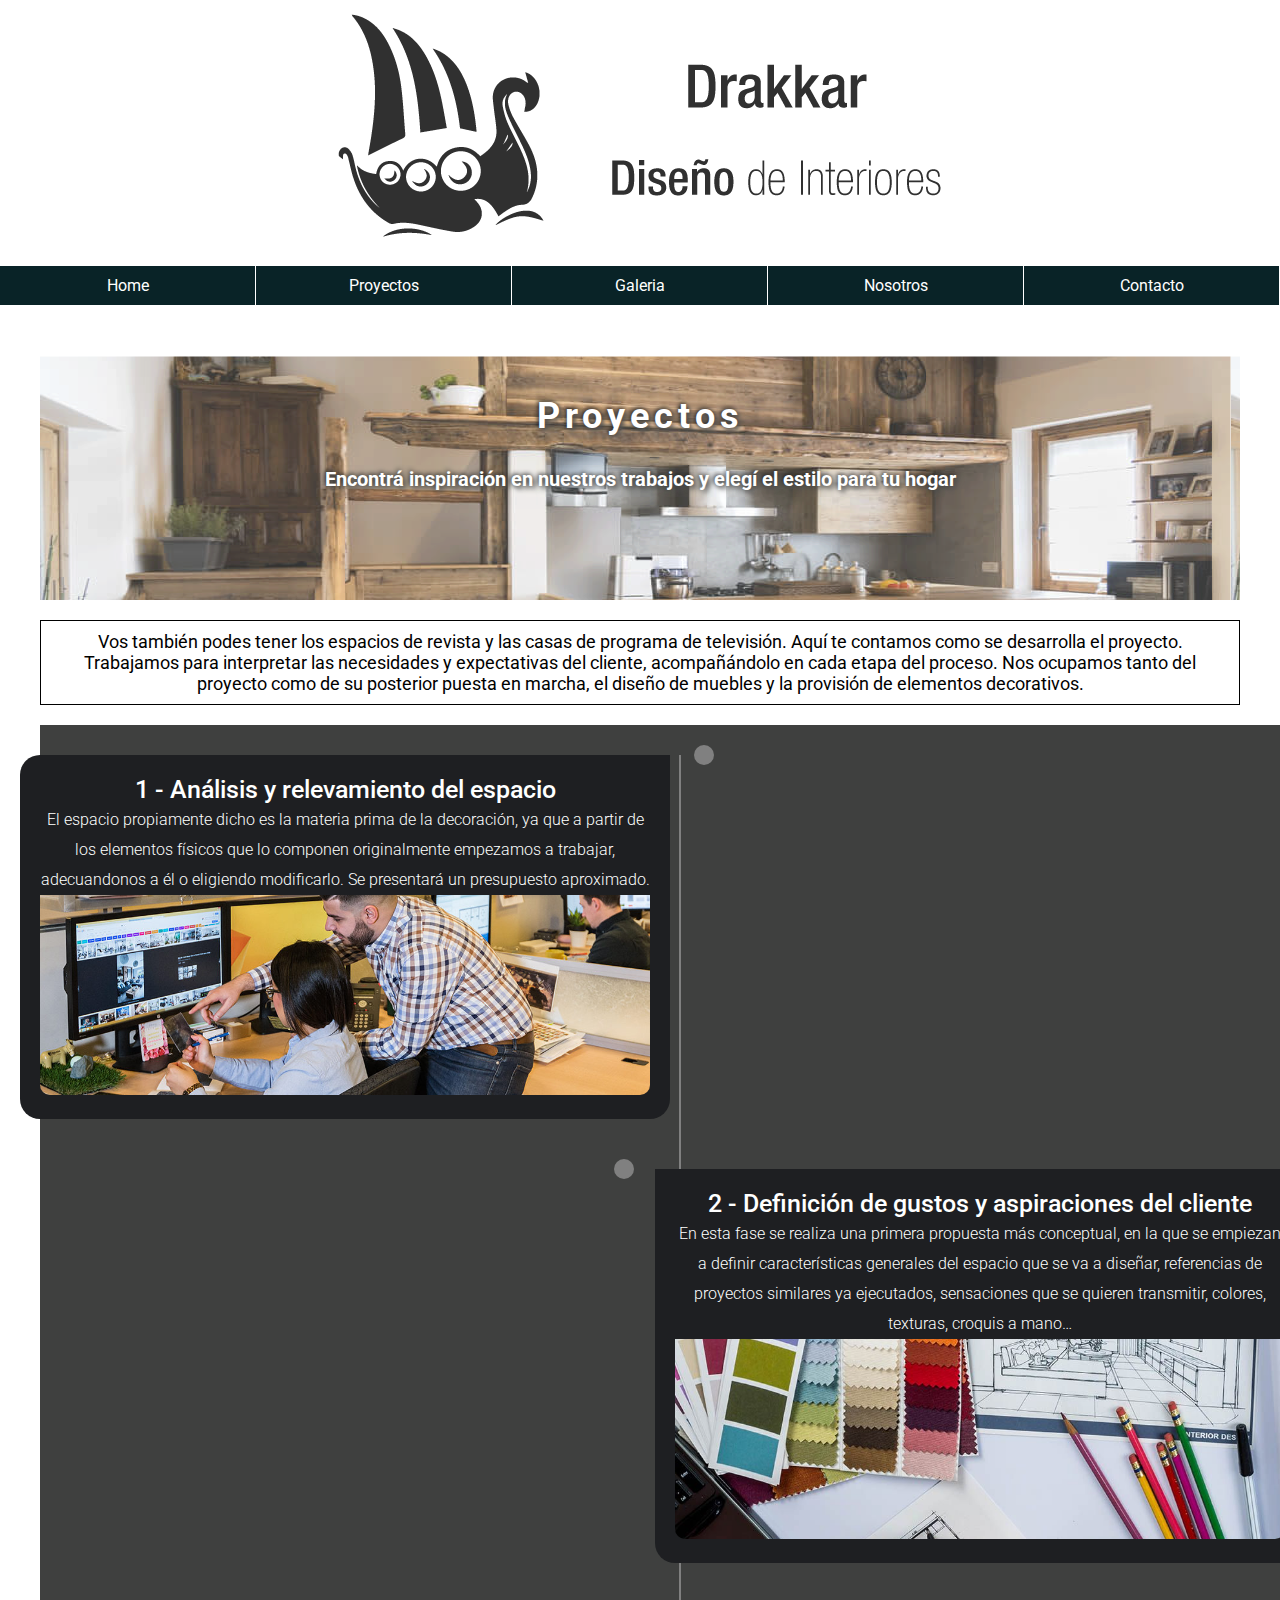
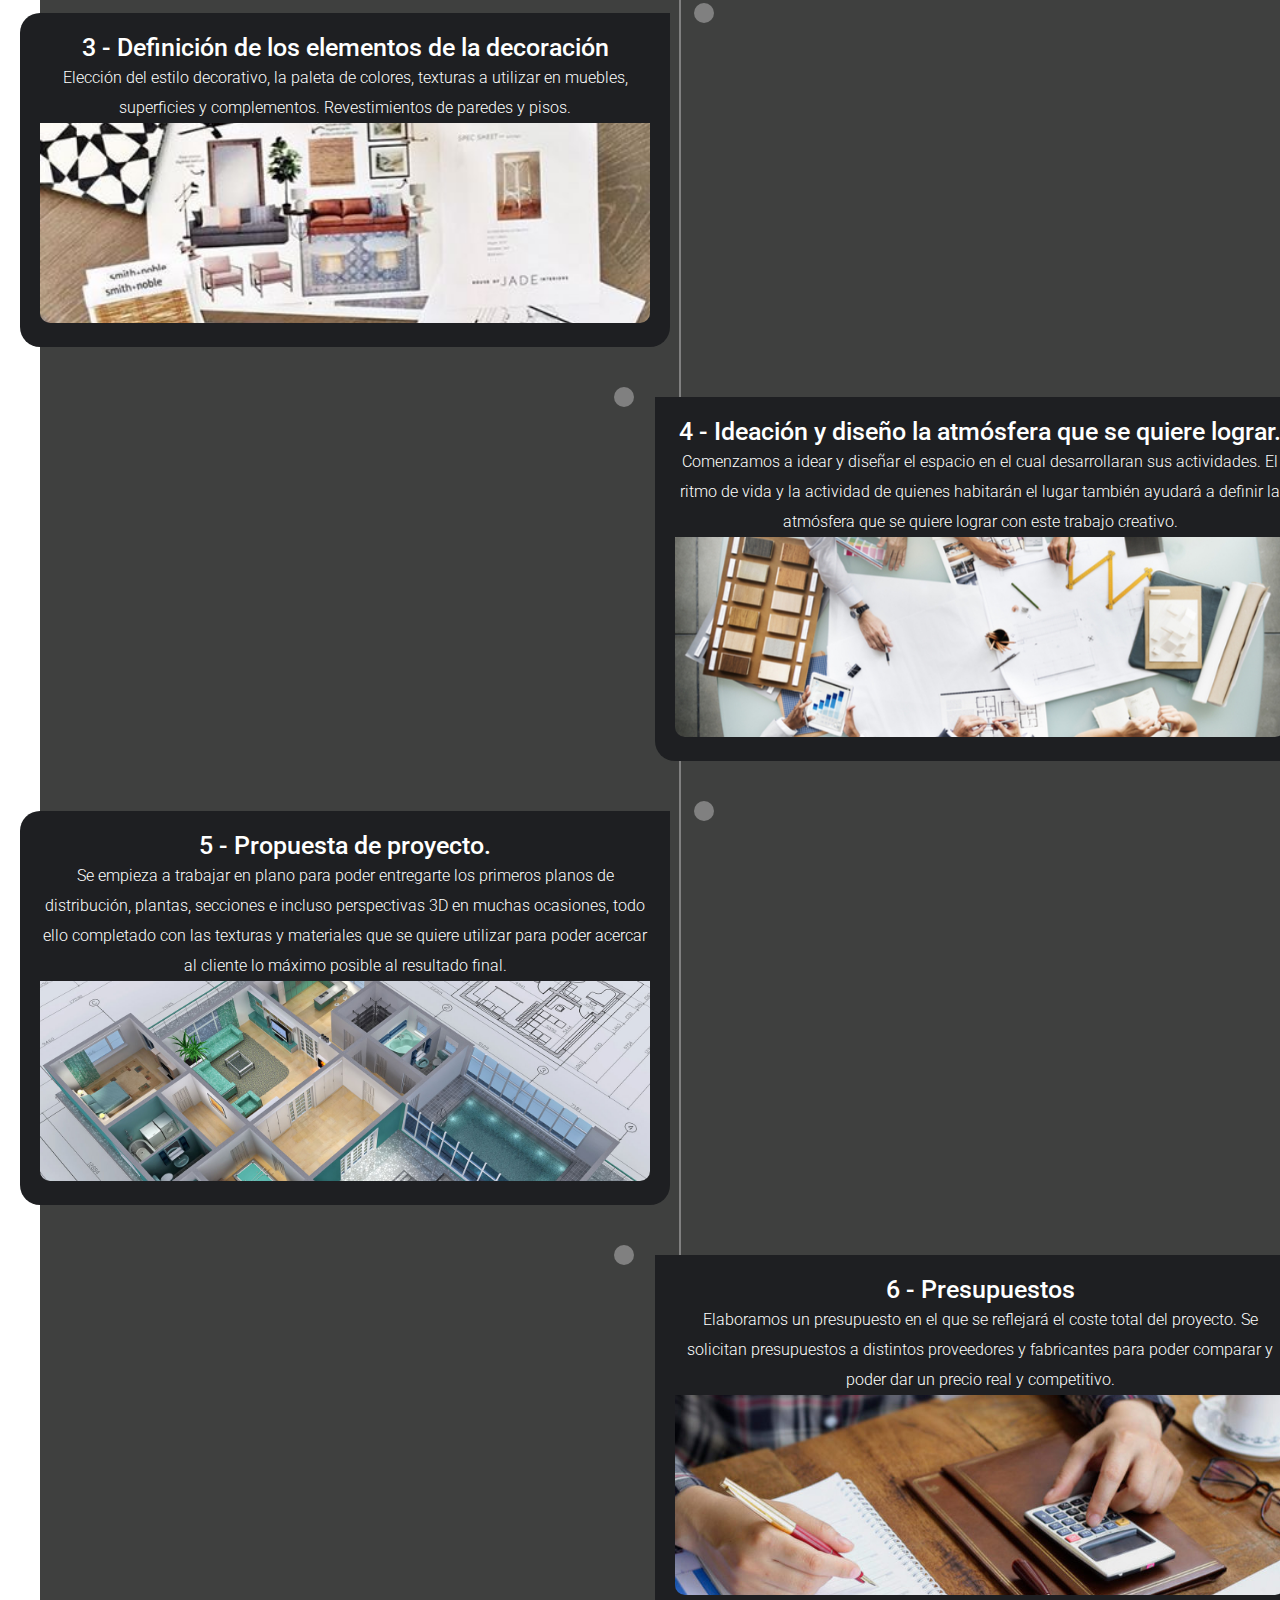
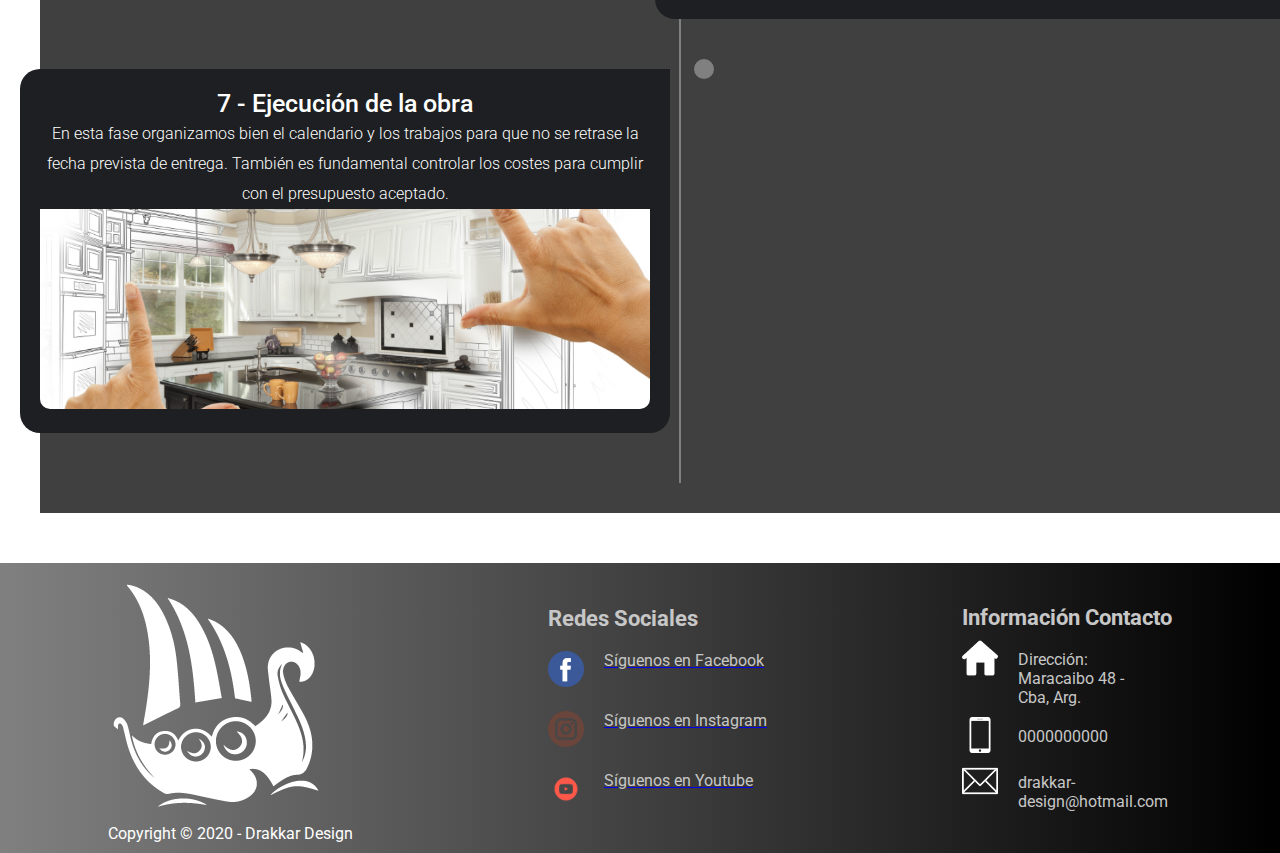
<file: pages/proyectos.html>
<!DOCTYPE html>

<html lang="es">

<head>
    
    <meta charset="UTF-8">
    <meta http-equiv="X-UA-Compatible" content="IE=edge">
    <meta name="viewport" content="width=device-width, initial-scale=1.0">
    <meta name="description" content="El diseño interior es el arte y la ciencia de mejorar el interior de un espacio para lograr un ambiente más saludable y estéticamente más agradable para las personas que utilizan el espacio. Vamos a hablar de estilos y tendencias en el diseño de interiores y experimentar una nueva dimensión de libertad creativa.">
    <meta name="keywords" content="Diseño de Interiores,Estilos,Moderno,Crea Espacios,Detalles,Inspiracion,Diseño,Proyecto,Hogar">
    <!-- Tipografia -->
    <link rel="preconnect" href="https://fonts.gstatic.com">
    <link href="https://fonts.googleapis.com/css2?family=Roboto:wght@300&display=swap" rel="stylesheet">
    <!-- Animaciones -->
    <link rel="stylesheet" href="https://cdnjs.cloudflare.com/ajax/libs/animate.css/4.1.1/animate.min.css">
    <!-- Bootstrap -->
    <link href="https://cdn.jsdelivr.net/npm/bootstrap@5.0.0-beta3/dist/css/bootstrap.min.css" rel="stylesheet" integrity="sha384-eOJMYsd53ii+scO/bJGFsiCZc+5NDVN2yr8+0RDqr0Ql0h+rP48ckxlpbzKgwra6" crossorigin="anonymous">
    <!-- Mis estilos CSS -->
    <link rel="stylesheet" href="../css/estilos.css">
    
    <title>Drakkar-Diseño de Interiores</title>

</head>

<body>

    <!-- Seccion Header ------------------------------------------------->
    
    <div class="container__all">   

        <header class="header">
            <div class="logo animate__animated animate__fadeInLeft">
                <a href="index.html"><img src="../img/logo.png" alt="Imagen-Logo"></a>
            </div>
        </header>
        
        <div class="navItems">
            <nav id="hamnav">
                <label for="hamburger">&#9776;</label> <!-- Icono de hamburguesa -->
                <input type="checkbox" id="hamburger"/>
                
                <div id="hamitems">
                    <a href="../index.html">Home</a>
                    <a href="proyectos.html">Proyectos</a>
                    <a href="galeria.html">Galeria</a>
                    <a href="nosotros.html">Nosotros</a>
                    <a href="contacto.html">Contacto</a>
                </div>
            </nav>
        </div>
        
    <!-- Seccion Container ------------------------------------------------->
    
    <div class="mainContainer">

        <div class="banner">
            <h1 class="mainTitle2">Proyectos</h1>
            <h3 class="txtTitle">Encontrá inspiración en nuestros trabajos y elegí el estilo para tu hogar</h3>
        </div>

        <div>
            <p class="txt animate__animated animate__fadeInUpBig">Vos también podes tener los espacios de revista y las casas de programa de televisión. Aquí te contamos como se desarrolla el proyecto. Trabajamos para interpretar las necesidades y expectativas del cliente, acompañándolo en cada etapa del proceso. Nos ocupamos tanto del proyecto como de su posterior puesta en marcha, el diseño de muebles y la provisión de elementos decorativos.</p>
        </div>

        <article>  
            <div class="timelineContainer"> <!-- Linea del tiempo -->
                <div class="timeLine"> <!-- Cards de imagenes -->
                    <ul>
                        <li>
                            <div class="timelineContent">
                                <h1>1 - Análisis y relevamiento del espacio</h1>
                                <p>El espacio propiamente dicho es la materia prima de la decoración, ya que a partir de los elementos físicos que lo componen originalmente empezamos a trabajar, adecuandonos a él o eligiendo modificarlo. Se presentará un presupuesto aproximado.</p>
                                <img src="../img/etapa1.jpg" alt="Etapa 1">
                            </div>
                        </li>

                        <li>
                            <div class="timelineContent">
                                <h1>2 - Definición de gustos y aspiraciones del cliente</h1>
                                <p>En esta fase se realiza una primera propuesta más conceptual, en la que se empiezan a definir características generales del espacio que se va a diseñar, referencias de proyectos similares ya ejecutados, sensaciones que se quieren transmitir, colores, texturas, croquis a mano…</p>
                                <img src="../img/etapa2.jpg" alt="Etapa 2">
                            </div>
                        </li>

                        <li>
                            <div class="timelineContent">
                                <h1>3 - Definición de los elementos de la decoración</h1>
                                <p>Elección del estilo decorativo, la paleta de colores, texturas a utilizar en muebles, superficies y complementos. Revestimientos de paredes y pisos.</p>
                                <img src="../img/etapa3.jpg" alt="Etapa 3">
                            </div>
                        </li>

                        <li>
                            <div class="timelineContent">
                                <h1>4 - Ideación y diseño la atmósfera que se quiere lograr.</h1>
                                <p>Comenzamos a idear y diseñar el espacio en el cual desarrollaran sus actividades. El ritmo de vida y la actividad de quienes habitarán el lugar también ayudará a definir la atmósfera que se quiere lograr con este trabajo creativo. </p>
                                <img src="../img/etapa4.jpg" alt="Etapa 4">
                            </div>
                        </li>

                        <li>
                            <div class="timelineContent">
                                <h1>5 - Propuesta de proyecto.</h1>
                                <p>Se empieza a trabajar en plano para poder entregarte los primeros planos de distribución, plantas, secciones e incluso perspectivas 3D en muchas ocasiones, todo ello completado con las texturas y materiales que se quiere utilizar para poder acercar al cliente lo máximo posible al resultado final.</p>
                                <img src="../img/etapa5.jpg" alt="Eapa 5">
                            </div>
                        </li>

                        <li>
                            <div class="timelineContent">
                                <h1>6 - Presupuestos</h1>
                                <p>Elaboramos un presupuesto en el que se reflejará el coste total del proyecto. Se solicitan presupuestos a distintos proveedores y fabricantes para poder comparar y poder dar un precio real y competitivo.</p>
                                <img src="../img/etapa6.jpg" alt="Eapa 6">
                            </div>
                        </li>
                        <li>
                            <div class="timelineContent">
                                <h1>7 - Ejecución de la obra</h1>
                                <p>En esta fase organizamos bien el calendario y los trabajos para que no se retrase la fecha prevista de entrega. También es fundamental controlar los costes para cumplir con el presupuesto aceptado.</p>
                                <img src="../img/etapa7.jpg" alt="Eapa 7">
                            </div>
                        </li>
                    </ul>
                </div>
            </div>
        </article>
    </div>

    <!-- Seccion Footer ------------------------------------------------->
    
    <footer class="footer">
        
        <div class="footerContainer">
            <div class="column1">
                <a href="../index.html"><img src="../img/logo2.png" alt="Imagen-Logo"></a>
                <p>Copyright © 2020 - Drakkar Design</p>
            </div>

            <div class="column2">
                <h1>Redes Sociales</h1>
                <div class="icons">
                    <a target="_blank" href="https://www.facebook.com/Drakkar-Design-111969823913902"><img src="../img/facebook.png"></a>
                    <a target="_blank" href="https://www.facebook.com/Drakkar-Design-111969823913902"><label>Síguenos en Facebook</label></a>
                </div>
                
                <div class="icons">
                    <a target="_blank" href="https://www.instagram.com/thehomewoodwork/"><img src="../img/instagram.png"></a>
                    <a target="_blank" href="https://www.instagram.com/thehomewoodwork/"><label>Síguenos en Instagram</label></a>
                </div>
                <div class="icons">
                    <a target="_blank" href="https://www.youtube.com/channel/UC20qHzhbXQ3yxD2C1oc83Ew"><img src="../img/youtube.png"></a>
                    <a target="_blank" href="https://www.youtube.com/channel/UC20qHzhbXQ3yxD2C1oc83Ew"><label>Síguenos en Youtube</label></a>
                </div>
            </div>

            <div class="column3">
                <h1>Información Contacto</h1>
                <div class="row2">
                    <img src="../img/house.png">
                    <label>Dirección: Maracaibo 48 - Cba, Arg.</label>
                </div>

                <div class="row2">
                    <img src="../img/smartphone.png">
                    <label>0000000000</label>
                </div>

                <div class="row2">
                    <img src="../img/contact.png">
                    <label>drakkar-design@hotmail.com</label>
                </div>
            </div>
        </div>

    </footer>
</div>

<script src="https://cdn.jsdelivr.net/npm/bootstrap@5.0.0-beta3/dist/js/bootstrap.bundle.min.js" integrity="sha384-JEW9xMcG8R+pH31jmWH6WWP0WintQrMb4s7ZOdauHnUtxwoG2vI5DkLtS3qm9Ekf" crossorigin="anonymous"></script> 

</body>

</html>
</file>
<file: css/estilos.css>
*{ 
    margin: 0;
    padding: 0;
}

/* === INDEX ====================== */
/* === INDEX ======================*/
/* === INDEX ======================*/

body {
    font-family: 'Roboto', sans-serif;
}

header {
    width: 100%;
}

.logo {
    display: flex;
    justify-content: center;
    align-items: center;
    padding: 10px;
    animation-duration: 3s;
}

.container__all {
    margin: 0 auto;
    display: grid;
    grid-gap: 10px;
    grid-template-columns: repeat(3, 1fr);
    grid-template-rows: repeat(4, auto);
}

.header {
    grid-column: span 3;
}

/* === Menu ======================*/

.navItems {
    grid-column: span 3;
}

#hamnav {
    width: 100%;
    background: #092327;
}

/* Esconder Hamburgesa */
#hamnav label, #hamburger { display: none; }

/* Horizontal Menu Items */
#hamitems { display: flex; }
#hamitems a {
    width: 20%;
    padding: 10px;
    color: white;
    border-right: 1px solid white;
    text-decoration: none;
    text-align: center;
}

#hamitems a:hover {
    background-color: #ad7816;
}

/* === Contenedor ======================*/

.mainContainer {
    margin: 30px;
    display: grid;
    grid-column: span 3;
}

.animate__fadeInUpBig {
    animation-duration: 2s;
}
.animate__fadeInLeftBig {
    animation-duration: 3s;
}
.animate__fadeInRightBig {
    animation-duration: 3s;
}

.banner h1 {
    margin-top: 100px auto;
}

.mainTitle {
    font-size: 36px;
    margin-top: 50px;
    letter-spacing: 5px;  
}

.txt {
    font-size: 18px;
    text-align: center;
    border: 1px solid black;
    margin: 10px;
    padding: 10px;
}

.carrousell {
    background-image: linear-gradient(to right, grey, black);
    margin: 10px;
}

.carouselImg img {
    width:100%;
    height: 100vh;
}

.carouselCss {
    background-color: rgb(138, 136, 136, 0.6);
    border-radius: 20px;
}

.carouselCss h3 {
    font-size: 50px;
}

.carouselCss p {
    font-size: 30px;
}

.introContainer {
    display: flex;
    flex-direction: row;
}

.btnInfo {
    display: flex;
    flex-direction: column;
    justify-content: center;
    align-items: center;
}

.btn {
    text-decoration: none;
    border-radius: 3px;
    padding: 10px;
    display: inline-block;
}

.btnColor {
    color: #fff;
    background-color: #092327;
}

.btnColor:hover {
    background-color: grey;
}

.secTitle {
    font-weight: bold;
    text-align: center;
}

.text {
    background-color: teal;
    color: white;
}

/* === Footer ======================*/

.footer {
    background-image: linear-gradient(to right, grey, black);
    display: grid;
    grid-column: span 3;
}

.footer p {
    color: white;
}

.footer h3 {
    color: white;
}

.footerContainer {
    display: flex;
    flex-wrap: nowrap;
    justify-content: center;
    align-items: center;
    padding: 10px;
    justify-content: space-around;
}

.column1 {
    max-width: 400px;
}

.column2 h1 {
    font-size: 22px;
    color: #C7C7C7;
}

.column2 {
    max-width: 400px;
}

.column2 h1 {
    font-size: 22px;
}

.icons {
    margin-top: 20px;
    display: flex;
}

.icons img {
    width: 36px;
    height: 36px;
}

.icons label {
    margin-top: 10px;
    margin-left: 20px;
    color: #C7C7C7;
}

.column3 {
    max-width: 400px;
}

.column3 h1 {
    font-size: 22px;
    color: #C7C7C7;
}

.row2 {
    margin-top: 10px;
    display: flex;
}

.row2 img {
    width: 36px;
    height: 36px;
}

.row2 label {
    margin-top: 10px;
    margin-left: 20px;
    max-width: 140px;
    color: #C7C7C7;
}


/* === PROYECTOS ====================== */
/* === PROYECTOS ======================*/
/* === PROYECTOS ======================*/

/* === Banner ======================*/

.banner {
    color: #fff;
    font-size: 26px;
    background-image: url("../img/banner.png");
    opacity: 90%;
    padding: 10px;
    margin: 10px;
    height: 25vh;
    text-align: center;
    text-shadow: 3px 3px 5px #3f403f, -1px -1px 5px black;
}

.mainTitle2 {
    font-size: 36px;
    margin-top: 30px;
    letter-spacing: 5px;   
}
.txtTitle {
    font-size: 20px;
    margin-top: 30px;
}

/* === Linea del Tiempo ======================*/

.timelineContainer {
    height: 0 auto;
    width: 100%;
    display: flex;
    align-items: center;
    justify-content: center;
    padding: 30px;
    margin: 10px;
    background-color: #3f403f;
}
.timeLine {
    height: auto;
    margin: 0 auto;
    position: relative;
}

.timeLine ul {
    list-style: none;
}
.timeLine ul li {
    padding: 20px;
    background-color: #1e1f22;
    color: white;
    border-radius: 10px;
    margin-bottom: 20px;
}

.timelineContent h1 {
    font-weight: 500;
    font-size: 25px;
    line-height: 30px;
    text-align: center;
}
.timelineContent p {
    font-size: 16px;
    line-height: 30px;
    font-weight: 300;
    text-align: center;
}

.timelineContent img {
    width: 100%;
    height: 200px;
    border-bottom-right-radius: 10px;
    border-bottom-left-radius: 10px;
    object-fit: cover;
}

/* === GALERIA ====================== */
/* === GALERIA ======================*/
/* === GALERIA ======================*/

/* === Contenedor ======================*/

.galContainer {
    background-image: linear-gradient(to right, grey, black);
    margin: 10px;
    display: flex;
    flex-direction: row;
    flex-wrap: wrap;
}

/* === Imagenes ======================*/

.item {
    cursor: pointer;
    box-shadow: 0 0 5px 0 rgba(0,0,0,.095);
    transition: all 300ms;
    position: relative;
    padding: 10px;
}

.item::after {
    content: "";
    background-color: rgba(179, 229, 252, .1);
    width: 100%;
    height: 100%;
    position: absolute;
    top:0;
    left: 0;
    transform: scale(0);
    transition: all ease 300ms;
    opacity: 0;
}

.item:hover:after {
    opacity: 1;
    transform: scale(0.95);
}

.item:hover {
    transform: scale(1.02);
}

.item-text {
    padding: 1em;
    color: #fff;
    text-align: center;
    max-width: 380px;
}
.item-text a {
    color: #fff;
}

.item-img {
    width: 400px;
    height: 300px;
    display: block;
    filter: contrast(80%);
    object-fit: cover;
}

/* === NOSOTROS ====================== */
/* === NOSOTROS ======================*/
/* === NOSOTROS ======================*/

/* === Contenedor ======================*/

.usContainer {
    background-image: linear-gradient(to right, grey, black);
    color: white;
    padding: 10px;
    margin: 10px;
    text-align: center;
}

/* === Apartados ======================*/

.boxContainer {
    display : flex;
    flex-direction : row; 
    justify-content : space-around;
    flex-flow : wrap;
}
.box {
    border: 1px solid white;
    margin: 10px;
    padding: 10px;
    width: 400px;
    height: auto;
}

.iconsUs {
    width: 45px;
    height: 45px;
}

.mainTitle3 {
    font-size: 26px;
    letter-spacing: 5px;   
}
.txtTitle2 {
    font-size: 16px;
    margin-top: 10px;
}

/* === CONTACTO ====================== */
/* === CONTACTO ======================*/
/* === CONTACTO ======================*/

.formContainer {
    background-image: linear-gradient(to right, grey, black);
    color: white;
    padding: 10px;
    margin: 10px;
}

/* === RESPONSIVE ======================*/


@media screen and (max-width: 768px) {

.logo img{
    width: 350px;
    height: 150px;
}

.burger {
    display: block;
}


.mainContainer {
    margin: 5px;
}

#hamnav label { 
    display: inline-block; 
    color: white;
    background: #ad7816;
    font-style: normal;
    font-size: 1.2em;
    padding: 10px;
}

#hamitems a {
    box-sizing: border-box;
    display: block;
    width: 100%;
    border-top: 1px solid white;
}

#hamitems { display: none; }
#hamnav input:checked ~ #hamitems { display: block; }

.mainTitle {
    font-size: 30px;
    margin-top: 30px;
    letter-spacing: 5px;  
}

.carrousell img {
    width: 450px;
    height: 350px;
    margin: 10px auto;
    display: flex;
    justify-content: center;
    align-items: center;
}

.btn {
    text-decoration: none;
    border-radius: 3px;
    padding: 10px;
    display: flex;
    justify-content: center;
}

.btnColor {
    color: #fff;
    background-color: #092327;
}

.footerContainer {
    flex-direction: column;
}
    
.column1 {
    max-width: 100%;
}

.column1 img {
    width: 150px;
    height: 150px;
}

.column2,
.column3 {
    margin-top: 40px;
}

/* === PROYECTOS ====================== */
/* === PROYECTOS ====================== */
/* === PROYECTOS ====================== */

.banner {
    color: #fff;
    background-image: url("../img/banner.png");
    opacity: 90%;
    padding: 10px;
    margin: 10px;
    height: 25vh;
    text-align: center;
    text-shadow: 3px 3px 5px #3f403f, -1px -1px 5px black;
}

.mainTitle2 {
    font-size: 26px;
    margin-top: 20px;
    letter-spacing: 5px;   
}
.txtTitle {
    font-size: 16px;
    margin-top: 20px;
}

.txt {
    font-size: 14px;
}

/* === GALERIA ====================== */
/* === GALERIA ======================*/
/* === GALERIA ======================*/

.item-img {
    margin-left: 35px;
    width: 350px;
    height: 250px;
    flex-direction: column;
    filter: contrast(80%);
    object-fit: cover;
}
.item:hover:after{
    opacity: 0.5;
    transform: scale(0.98);
    margin-left: 18px;
}

.item:hover {
    transform: scale(1.02);
}
}

/* === RESPONSIVE2 ====================== */
/* === RESPONSIVE2 ====================== */
/* === RESPONSIVE2 ====================== */

@media only screen and (min-width: 768px) {

.timeLine:before {
    content: "";
    position: absolute;
    top: 0;
    left: 50%;
    transform: translateX(-50%);
    width: 2px;
    height: 100%;
    background-color: gray;
}

.timeLine ul li {
    width: 50%;
    position: relative;
    margin-bottom: 50px;
}

.timeLine ul li:nth-child(odd) {
    float: left;
    clear: right;
    transform: translateX(-50px);
    border-radius: 20px 0px 20px 20px;
}

.timeLine ul li:nth-child(even) {
    float: right;
    clear: left;
    transform: translateX(15px);
    border-radius: 0px 20px 20px 20px;
}

.timeLine ul li::before {
    content: "";
    position: absolute;
    height: 20px;
    width: 20px;
    border-radius: 50%;
    background-color: gray;
    top: 0px;
}

.timeLine ul li:nth-child(odd)::before {
    transform: translate(50%, -50%);
    right: -34px;
}

.timeLine ul li:nth-child(even)::before {
    transform: translate(-50%, -50%);
    left: -31px;
}

.timeLine ul li:hover::before {
    background-color: aqua;
}
}
</file>
